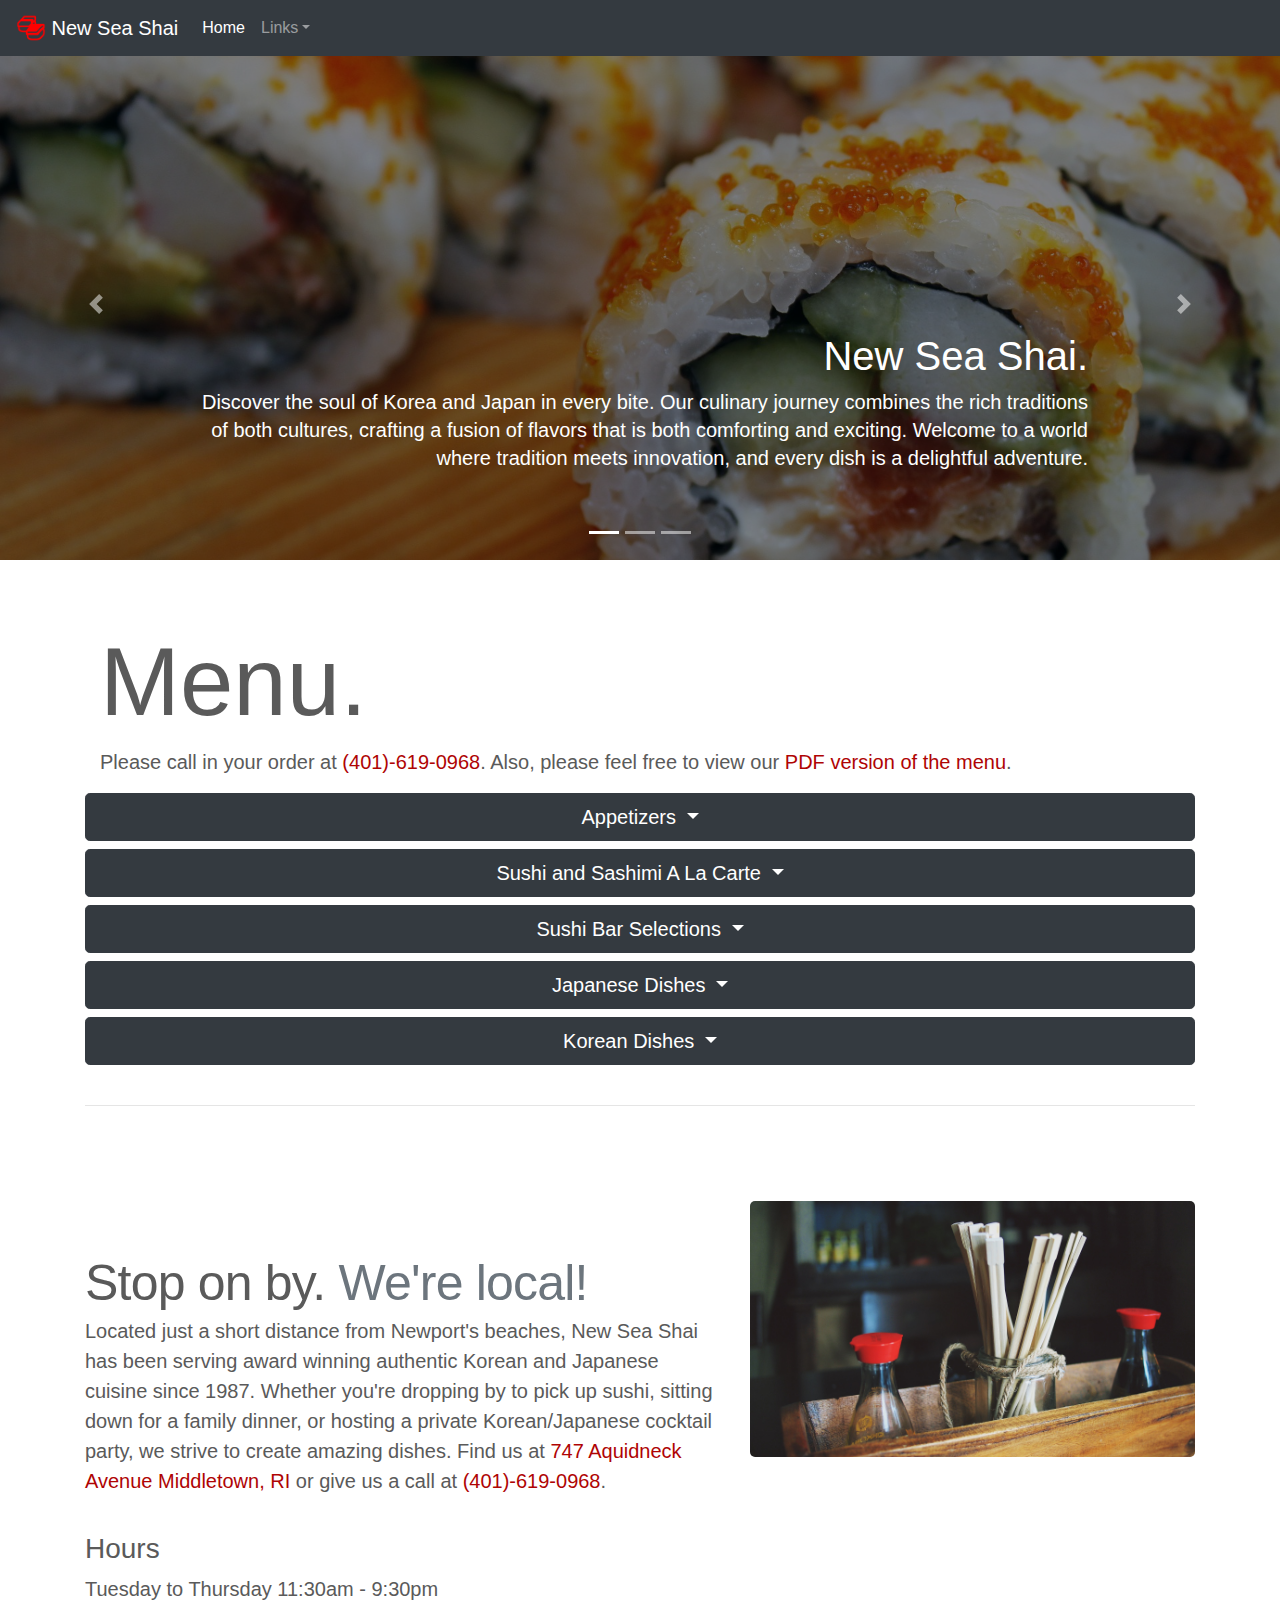
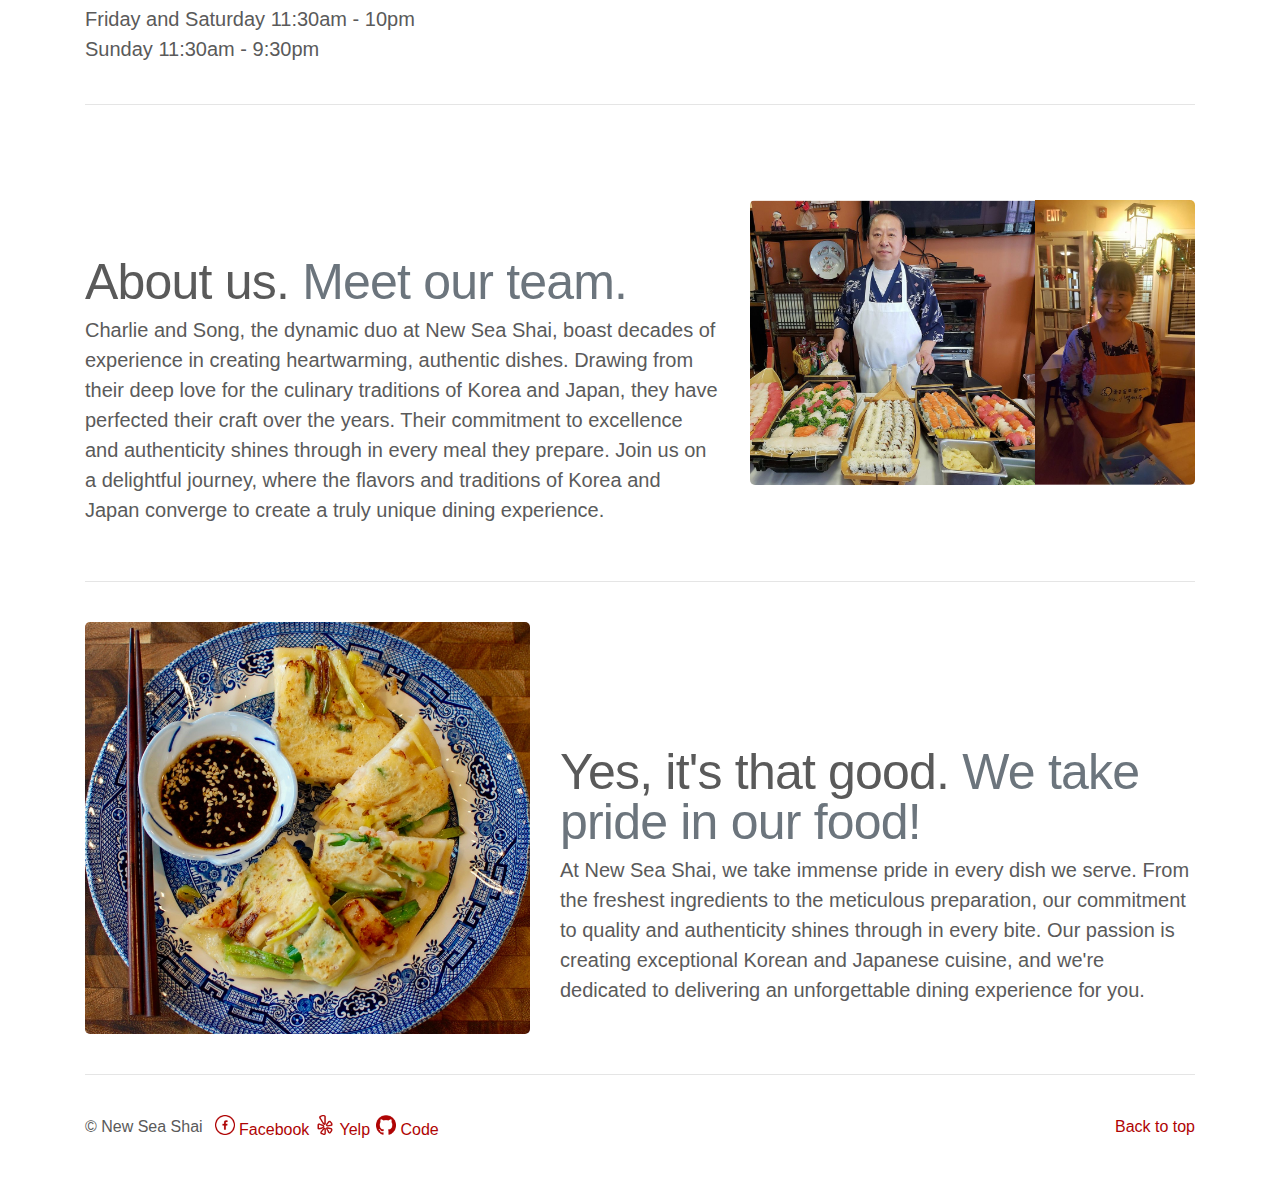
<file: index.html>
<!doctype html>
<html lang="en">

<head>
    <meta charset="utf-8">
    <meta name="viewport" content="width=device-width, initial-scale=1, shrink-to-fit=no">
    <meta name="description" content="">
    <meta name="author" content="">
    <link rel="icon" href="static/images/sushi-icon.png">

    <title>New Sea Shai</title>

    <link rel="canonical" href="https://getbootstrap.com/docs/4.0/examples/carousel/">

    <!-- Bootstrap core CSS -->
    <link rel="stylesheet" href="https://stackpath.bootstrapcdn.com/bootstrap/4.3.1/css/bootstrap.min.css"
        integrity="sha384-ggOyR0iXCbMQv3Xipma34MD+dH/1fQ784/j6cY/iJTQUOhcWr7x9JvoRxT2MZw1T" crossorigin="anonymous">

    <!-- Custom styles for this template -->
    <link href="static/css/styles.css" rel="stylesheet">
</head>

<body>

    <header>
        <nav class="navbar navbar-expand-md navbar-dark fixed-top bg-dark">
            <a class="navbar-brand" href="#">
                <img src="static/images/sushi-icon.png" width="30" height="30" class="d-inline-block align-top" alt="Store icon">
                New Sea Shai</a>
            <button class="navbar-toggler" type="button" data-toggle="collapse" data-target="#navbarCollapse"
                aria-controls="navbarCollapse" aria-expanded="false" aria-label="Toggle navigation">
                <span class="navbar-toggler-icon"></span>
            </button>
            <div class="collapse navbar-collapse" id="navbarCollapse">
                <ul class="navbar-nav mr-auto">
                    <li class="nav-item active">
                        <a class="nav-link" href="#">Home <span class="sr-only">(current)</span></a>
                    </li>
                    <li class="nav-item dropdown">
                        <a class="nav-link dropdown-toggle" href="http://example.com" id="dropdown01" data-toggle="dropdown"
                            aria-haspopup="true" aria-expanded="false">Links</a>
                        <div class="dropdown-menu" aria-labelledby="dropdown01">
                            <a class="dropdown-item my-link" href="https://www.facebook.com/NewSeaShaiRestaurant">
                                <img src="static/images/facebook-icon-red.png" width="20" height="20" class="d-inline-block align-baseline" alt="Facebook icon">
                                Visit our Facebook page</a>
                            <a class="dropdown-item my-link" href="https://www.yelp.com/biz/new-seashai-restaurant-middletown-3">
                                <img src="static/images/yelp-icon-red.png" width="20" height="20" class="d-inline-block align-baseline" alt="Yelp icon">
                                Review us on Yelp</a>
                                <a class="dropdown-item my-link" href="https://github.com/maxdemaio/seaShai">
                                    <img src="static/images/github-icon.png" width="20" height="20" class="d-inline-block align-baseline" alt="Yelp icon">
                                    Code</a>
                        </div>
                    </li>
                </ul>
            </div>
        </nav>
    </header>

    <main role="main">

        <div id="myCarousel" class="carousel slide carousel-fade" data-ride="carousel">
            <ol class="carousel-indicators">
                <li data-target="#myCarousel" data-slide-to="0" class="active"></li>
                <li data-target="#myCarousel" data-slide-to="1"></li>
                <li data-target="#myCarousel" data-slide-to="2"></li>
            </ol>
            <div class="carousel-inner">
                <div class="carousel-item active">
                    <div class="overlay-image" style="background-image: url(static/images/slider-1.jpg); opacity: 0.5;"></div>
                    <div class="container">
                        <div class="carousel-caption text-right">
                            <h1>New Sea Shai.</h1>
                            <p>Discover the soul of Korea and Japan in every bite. Our culinary journey combines the rich traditions of both cultures, crafting a fusion of flavors that is both comforting and exciting. Welcome to a world where tradition meets innovation, and every dish is a delightful adventure.</p>
                        </div>
                    </div>
                </div>
                <div class="carousel-item">
                    <div class="overlay-image" style="background-image: url(static/images/slider-2.jpg); opacity: 0.5;"></div>
                    <div class="container">
                        <div class="carousel-caption text-right">
                            <h1>New Sea Shai.</h1>
                            <p>Indulge in the art of sushi and Authentic Japanese Cuisine. Our sushi chefs meticulously craft each roll, while our Japanese menu offers an array of traditional delicacies. Experience the epitome of Japanese flavors and great tasting dishes.</p>
                        </div>
                    </div>
                </div>
                <div class="carousel-item">
                    <div class="overlay-image" style="background-image: url(static/images/slider-3.jpg); opacity: 0.5;"></div>
                    <div class="container">
                        <div class="carousel-caption text-right">
                            <h1>New Sea Shai.</h1>
                            <p>Embark on a flavorful journey into the heart of Korea. Our Korean cuisine is a celebration of bold, aromatic dishes, made with love and tradition. Savor the essence of Korea with every bite, as we bring you the very best in authentic Korean flavors.</p>
                        </div>
                    </div>
                </div>
            </div>
            <a class="carousel-control-prev" href="#myCarousel" role="button" data-slide="prev">
                <span class="carousel-control-prev-icon" aria-hidden="true"></span>
                <span class="sr-only">Previous</span>
            </a>
            <a class="carousel-control-next" href="#myCarousel" role="button" data-slide="next">
                <span class="carousel-control-next-icon" aria-hidden="true"></span>
                <span class="sr-only">Next</span>
            </a>
        </div>


         <!-- MENU -->
            <div class="container">
                    <div class="col-md-12">
                        <h2 class="display-1">Menu.</h2>
                        <p class="lead">Please call in your order at <strong><span class="my-link">(401)-619-0968</span></strong>. Also, please feel free to view
                            our <strong><a class="my-link" href="static/images/seaShaiMenu.pdf">PDF version of the menu</a></strong>.
                        <p>
                    </div>

                    <div>
                        <button class="btn btn-dark btn-lg btn-block dropdown-toggle mb-2" type="button" data-toggle="collapse"
                            data-target="#apps" aria-expanded="false" aria-controls="collapseExample">
                            Appetizers
                        </button>
                    </div>

                <div class="menu-selection collapse" id="apps">
                    <div class="container">
                        <div class="row mb-2">
                            <div class="col-12">
                                <div class="card">
                                    <div class='card-header'><span><strong>Grilled</strong></span></div>
                                    <ul class="list-group list-group-flush">
                                        <li class='list-group-item list-group-item-action'><span class='itemNum'>A1: </span>Yakitori
                                            (Chicken) <span class='price float-right'>$6.00</span></li>
                                        <li class='list-group-item list-group-item-action'><span class='itemNum'>A3: </span>Negimaki
                                            (Beef with scallion) <span class='price float-right'>$6.00</span></li>
                                        <li class='list-group-item list-group-item-action'><span class='itemNum'>A4: </span>Hamachi
                                            Kama
                                            (Yellowtail) <span class='price float-right'>$12.00</span></li>
                                        <li class='list-group-item list-group-item-action'><span class='itemNum'>A5: </span>Sake
                                            Kama
                                            (Salmon) <span class='price float-right'>$8.00</span></li>
                                    </ul>
                                </div>
                            </div>
                        </div>

                        <div class="row mb-2">
                            <div class="col-12">
                                <div class="card">
                                    <div class='card-header'>
                                        <span><strong>Dumplings</strong></span>
                                        <span class="card-subtitle mb-2 text-muted">(Pan fried or steamed)</span>
                                    </div>
                                    <ul class="list-group list-group-flush">
                                        <li class='list-group-item list-group-item-action'><span class='itemNum'>A6:
                                            </span>Vegetable
                                            Gyoza <span class='price float-right'>$4.50</span></li>
                                        <li class='list-group-item list-group-item-action'><span class='itemNum'>A7: </span>Pork
                                            Gyoza
                                            <span class='price float-right'>$5.00</span></li>
                                        <li class='list-group-item list-group-item-action'><span class='itemNum'>A8: </span>Shrimp
                                            Shumai <span class='price float-right'>$5.00</span></li>
                                        <li class='list-group-item list-group-item-action'><span class='itemNum'>A9: </span>Beef
                                            Mandoo
                                            (Korean) <span class='price float-right'>$5.00</span></li>
                                    </ul>
                                </div>
                            </div>
                        </div>

                        <div class="row mb-2">
                            <div class="col-12">
                                <div class="card">
                                    <div class='card-header'><span><strong>Tempura</strong></span></div>
                                    <ul class="list-group list-group-flush">
                                        <li class='list-group-item list-group-item-action'><span class='itemNum'>A8: </span>Shrimp
                                            Shumai <span class='price float-right'>$5.00</span></li>
                                        <li class='list-group-item list-group-item-action'><span class='itemNum'>A9: </span>Beef
                                            Mandoo
                                            (Korean) <span class='price float-right'>$5.00</span></li>
                                        <li class='list-group-item list-group-item-action'><span class='itemNum'>A10: </span>Shrimp
                                            Tempura <span class='price float-right'>$9.00</span></li>
                                        <li class='list-group-item list-group-item-action'><span class='itemNum'>A11: </span>Chicken
                                            Tempura <span class='price float-right'>$7.00</span></li>
                                        <li class='list-group-item list-group-item-action'><span class='itemNum'>A12:
                                            </span>Vegetable
                                            Tempura <span class='price float-right'>$6.00</span></li>
                                        <li class='list-group-item list-group-item-action'><span class='itemNum'>A13: </span>Seafood
                                            Tempura <span class='price float-right'>$12.00</span></li>
                                    </ul>

                                </div>
                            </div>
                        </div>

                        <div class="row mb-2">
                            <div class="col-12">
                                <div class="card">
                                    <div class='card-header'><strong>Deep Fried</strong></div>
                                    <ul class="list-group list-group-flush">
                                        <li class='list-group-item list-group-item-action'><span class='itemNum'>B1: </span>Fried
                                            Calamari <span class='price float-right'>$8.00</span></li>
                                        <li class='list-group-item list-group-item-action'><span class='itemNum'>B2: </span>Age Tofu
                                            <span class='price float-right'>$5.00</span></li>
                                        <li class='list-group-item list-group-item-action'><span class='itemNum'>B3: </span>Spring
                                            Rolls
                                            <span class='price float-right'>$4.50</span></li>
                                        <li class='list-group-item list-group-item-action'><span class='itemNum'>B4: </span>Soft
                                            Shell
                                            Crab <span class='price float-right'>$10.00</span></li>
                                    </ul>
                                </div>
                            </div>
                        </div>

                        <div class="row mb-2">
                            <div class="col-12">
                                <div class="card">
                                    <div class='card-header'><span><strong>Korean Pancakes</strong></span></div>
                                    <ul class="list-group list-group-flush">
                                        <li class='list-group-item list-group-item-action'><span class='itemNum'>B5: </span>Pa-Jun<span class='price float-right'>$8.00</span></li>
                                        <li class='list-group-item list-group-item-action'><span class='itemNum'>B6: </span>Gochoo
                                            Pa-Jun<span class='price float-right'>$9.00</span></li>
                                        <li class='list-group-item list-group-item-action'><span class='itemNum'>B7: </span>Seafood
                                            Pa-Jun <span class='price float-right'>$13.00</span></li>
                                    </ul>
                                </div>
                            </div>
                        </div>

                        <div class="row mb-2">
                            <div class="col-12">
                                <div class="card">
                                    <div class='card-header'><span><strong>Salads</strong></span></div>
                                    <ul class="list-group list-group-flush">
                                        <li class='list-group-item list-group-item-action'><span class='itemNum'>C1: </span>Japanese
                                            Garden Salad <span class='price float-right'>$4.00</span></li>
                                        <li class='list-group-item list-group-item-action'><span class='itemNum'>C2: </span>Tofu
                                            Salad
                                            <span class='price float-right'>$6.00</span></li>
                                        <li class='list-group-item list-group-item-action'><span class='itemNum'>C3: </span>Orange &
                                            Avocado Salad <span class='price float-right'>$7.00</span></li>
                                        <li class='list-group-item list-group-item-action'><span class='itemNum'>C4: </span>Maguro
                                            (Tuna) Salad <span class='price float-right'>$12.00</span></li>
                                        <li class='list-group-item list-group-item-action'><span class='itemNum'>C5: </span>Avocado
                                            Crunchy Salad <span class='price float-right'>$7.00</span></li>
                                        <li class='list-group-item list-group-item-action'><span class='itemNum'>C6: </span>Seaweed
                                            Salad <span class='price float-right'>$5.00</span></li>
                                    </ul>
                                </div>
                            </div>
                        </div>

                        <div class="row mb-2">
                            <div class="col-12">
                                <div class="card">
                                    <div class='card-header'><span><strong>Soups</strong></span></div>
                                    <ul class="list-group list-group-flush">
                                        <li class='list-group-item list-group-item-action'><span class='itemNum'>C7: </span>Miso
                                            Soup
                                            <span class='price float-right'>$2.00</span></li>
                                        <li class='list-group-item list-group-item-action'><span class='itemNum'>C8: </span>Egg Drop
                                            Soup <span class='price float-right'>$3.00</span></li>
                                        <li class='list-group-item list-group-item-action'><span class='itemNum'>C9:
                                            </span>Dak-gae-Jang
                                            (Chicken) <span class='price float-right'>$8.00</span></li>
                                        <li class='list-group-item list-group-item-action'><span class='itemNum'>C10:
                                            </span>Yook-gae-Jang (Beef) <span class='price float-right'>$9.00</span></li>
                                        <li class='list-group-item list-group-item-action'><span class='itemNum'>C11: </span>Man-Doo
                                            Kook <span class='price float-right'>$8.00</span></li>
                                    </ul>
                                </div>
                            </div>
                        </div>

                        <div class="row mb-2">
                            <div class="col-12">
                                <div class="card">
                                    <div class='card-header'><span><strong>Side Orders</strong></span></div>
                                    <ul class="list-group list-group-flush">
                                        <li class='list-group-item list-group-item-action'><span class='itemNum'>D1: </span>White
                                            Rice
                                            <span class='price float-right'>$2.00</span></li>
                                        <li class='list-group-item list-group-item-action'><span class='itemNum'>D2: </span>Fried
                                            Rice
                                            (Small/Large) <span class='price float-right'>$3.50/6.50</span></li>
                                        <li class='list-group-item list-group-item-action'><span class='itemNum'>D3: </span>Oshinko
                                            <span class='price float-right'>$3.00</span></li>
                                        <li class='list-group-item list-group-item-action'><span class='itemNum'>D4: </span>Kimchee
                                            <span class='price float-right'>$2.50</span></li>
                                        <li class='list-group-item list-group-item-action'><span class='itemNum'>D5: </span>Steamed
                                            Vegetables <span class='price float-right'>$5.00</span></li>
                                        <li class='list-group-item list-group-item-action'><span class='itemNum'>D6: </span>Ohitash
                                            (Spinach) <span class='price float-right'>$5.00</span></li>
                                        <li class='list-group-item list-group-item-action'><span class='itemNum'>D7: </span>Edamame
                                            <span class='price float-right'>$4.00</span></li>
                                    </ul>
                                </div>
                            </div>
                        </div>
                    </div>

                </div>

                <div>
                    <button class="btn btn-dark btn-lg btn-block dropdown-toggle mb-2" type="button" data-toggle="collapse"
                        data-target="#sushi-carte" aria-expanded="false" aria-controls="collapseExample">
                        Sushi and Sashimi A La Carte
                    </button>
                </div>

                <div class="menu-selection collapse" id="sushi-carte">
                    <div class="container">
                        <p class="lead">
                            <strong>Sushi</strong> is sliced raw fish on seasoned rice, 2 pieces per order.
                            <strong>Sashimi</strong> is sliced raw fish, 3 pieces per order.
                            <strong>Rolls</strong>: example description.
                        </p>


                        <div class="row mb-2">
                            <div class="col-12">
                                <div class="card">
                                    <div class='card-header'><span><strong>Fresh</strong></span></div>
                                    <ul class="list-group list-group-flush">
                                        <li class='list-group-item list-group-item-action'><span class='itemNum'>Dr1: </span>Maguro
                                            <span class='text-muted'>(Tuna)</span> <span class='price float-right'>$6.00</span></li>
                                        <li class='list-group-item list-group-item-action'><span class='itemNum'>Dr2: </span>Hamachi
                                            <span class='text-muted'>(Yellow Tail)</span> <span
                                                class='price float-right'>$6.00</span>
                                        </li>
                                        <li class='list-group-item list-group-item-action'><span class='itemNum'>Dr3: </span>Sake
                                            <span class='text-muted'>(Salmon)</span> <span class='price float-right'>$5.00</span>
                                        </li>
                                        <li class='list-group-item list-group-item-action'><span class='itemNum'>Dr4: </span>Hirame
                                            <span class='text-muted'>(Fluke)</span> <span class='price float-right'>$5.00</span>
                                        </li>
                                        <li class='list-group-item list-group-item-action'><span class='itemNum'>Dr5: </span>Toro
                                            <span class='text-muted'>(Tuna Belly)</span> <span class='price float-right'>M/P</span>
                                        </li>
                                        <li class='list-group-item list-group-item-action'><span class='itemNum'>Dr6: </span>Amaebi
                                            <span class='text-muted'>(Sweet Shrimp)</span> <span
                                                class='price float-right'>$6.00</span>
                                        </li>
                                        <li class='list-group-item list-group-item-action'><span class='itemNum'>Dr7: </span>Tai
                                            <span class='text-muted'>(Red
                                                Snapper)</span> <span class='price float-right'>$4.50</span></li>
                                        <li class='list-group-item list-group-item-action'><span class='itemNum'>Dr8: </span>Hocky
                                            Gai
                                            <span class='text-muted'>(Surf Clam)</span> <span class='price float-right'>$5.50</span>
                                        </li>
                                        <li class='list-group-item list-group-item-action'><span class='itemNum'>Dr9: </span>Saba
                                            <span class='text-muted'>(Mackerel)</span> <span class='price float-right'>$4.50</span>
                                        </li>
                                        <li class='list-group-item list-group-item-action'><span class='itemNum'>Dr10: </span>Suzuki
                                            <span class='text-muted'>(Sea Bass)</span> <span class='price float-right'>$4.50</span>
                                        </li>
                                        <li class='list-group-item list-group-item-action'><span class='itemNum'>Dr11: </span>Ika
                                            <span class='text-muted'>(Squid)</span> <span class='price float-right'>$4.50</span>
                                        </li>
                                        <li class='list-group-item list-group-item-action'><span class='itemNum'>Dr12: </span>Hotate
                                            <span class='text-muted'>(Scallop)</span> <span class='price float-right'>$6.50</span>
                                        </li>
                                        <li class='list-group-item list-group-item-action'><span class='itemNum'>Dr13: </span>Shiro
                                            Maguro <span class='text-muted'>(White Tuna)</span> <span
                                                class='price float-right'>$5.50</span></li>
                                    </ul>
                                </div>
                            </div>
                        </div>

                        <div class="row mb-2">
                            <div class="col-12">
                                <div class="card">
                                    <div class='card-header'><span><strong>Smoked/Cooked</strong></span></div>
                                    <ul class="list-group list-group-flush">
                                        <li class='list-group-item list-group-item-action'><span class='itemNum'>Dr14: </span>Sake
                                            <span class='text-muted'>(Smoked Salmon)</span> <span
                                                class='price float-right'>$6.00</span>
                                        </li>
                                        <li class='list-group-item list-group-item-action'><span class='itemNum'>Dr15: </span>Tako
                                            <span class='text-muted'>(Octopus)</span> <span class='price float-right'>$6.00</span>
                                        </li>
                                        <li class='list-group-item list-group-item-action'><span class='itemNum'>Dr16: </span>Kani
                                            Kama
                                            <span class='text-muted'>(Crab Stick)</span> <span
                                                class='price float-right'>$4.00</span>
                                        </li>
                                        <li class='list-group-item list-group-item-action'><span class='itemNum'>Dr17: </span>Ebi
                                            <span class='text-muted'>(Shrimp)</span> <span class='price float-right'>$5.00</span>
                                        </li>
                                        <li class='list-group-item list-group-item-action'><span class='itemNum'>Dr18: </span>Unagi
                                            <span class='text-muted'>(Eel)</span> <span class='price float-right'>$5.00</span></li>
                                        <li class='list-group-item list-group-item-action'><span class='itemNum'>Dr19: </span>Tamago
                                            <span class='text-muted'>(Egg)</span> <span class='price float-right'>$4.00</span></li>
                                    </ul>
                                </div>
                            </div>
                        </div>

                        <div class="row mb-2">
                            <div class="col-12">
                                <div class="card">
                                    <div class='card-header'><span><strong>Roe</strong></span></div>
                                    <ul class="list-group list-group-flush">
                                        <li class='list-group-item list-group-item-action'><span class='itemNum'>Dr20: </span>Ikura
                                            <span class='text-muted'>(Salmon Roe)</span> <span
                                                class='price float-right'>$7.00</span>
                                        </li>
                                        <li class='list-group-item list-group-item-action'><span class='itemNum'>Dr21: </span>Tobiko
                                            <span class='text-muted'>(Flying Fish Roe)</span> <span
                                                class='price float-right'>$5.50</span></li>
                                        <li class='list-group-item list-group-item-action'><span class='itemNum'>Dr22: </span>Uni
                                            <span class='text-muted'>(Sea Urchin)</span> <span
                                                class='price float-right'>$8.00</span></li>
                                        <li class='list-group-item list-group-item-action'><span class='itemNum'>Dr23: </span>Uzura
                                            <span class='text-muted'>(Quail Egg)</span> <span class='price float-right'>$2.00</span>
                                        </li>
                                    </ul>
                                </div>
                            </div>
                        </div>

                        <div class="row mb-2">
                            <div class="col-12">
                                <div class="card">
                                    <div class='card-header'><span><strong>Vegetable Maki</strong></span></div>
                                    <ul class="list-group list-group-flush">
                                        <li class='list-group-item list-group-item-action'><span class='itemNum'>Dr24: </span>Kappa
                                            <span class='text-muted'>(Cucumber)</span> <span class='price float-right'>$4.00</span>
                                        </li>
                                        <li class='list-group-item list-group-item-action'><span class='itemNum'>Dr25:
                                            </span>Oshinko
                                            <span class='text-muted'>(Pickled Radish)</span> <span
                                                class='price float-right'>$4.00</span></li>
                                        <li class='list-group-item list-group-item-action'><span class='itemNum'>Dr26:
                                            </span>Yamagobo
                                            <span class='text-muted'>(Pickled Gobo Root)</span> <span
                                                class='price float-right'>$4.00</span></li>
                                        <li class='list-group-item list-group-item-action'><span class='itemNum'>Dr27:
                                            </span>Avocado
                                            <span class='text-muted'>(Avocado)</span> <span class='price float-right'>$4.00</span>
                                        </li>
                                    </ul>
                                </div>
                            </div>
                        </div>

                        <div class="row mb-2">
                            <div class="col-12">
                                <div class="card">
                                    <div class='card-header'>
                                        <span><strong>Inside Maki</strong></span>
                                        <span class="card-subtitle mb-2 text-muted">(Seaweed on the outside)</span>
                                    </div>
                                    <ul class="list-group list-group-flush">
                                        <li class='list-group-item list-group-item-action'><span class='itemNum'>Dr32: </span>Tekka
                                            <span class='text-muted'>(Tuna Roll)</span> <span class='price float-right'>$5.00</span>
                                        </li>
                                        <li class='list-group-item list-group-item-action'><span class='itemNum'>Dr33: </span>Sake
                                            <span class='text-muted'>(Salmon)</span> <span class='price float-right'>$5.00</span>
                                        </li>
                                        <li class='list-group-item list-group-item-action'><span class='itemNum'>Dr34: </span>Tobiko
                                            <span class='text-muted'>(Maki Flying Fish Roe)</span> <span
                                                class='price float-right'>$6.00</span></li>
                                        <li class='list-group-item list-group-item-action'><span class='itemNum'>Dr35:
                                            </span>Futomaki
                                            <span class='text-muted'>(Vegetable/Egg)</span> <span
                                                class='price float-right'>$6.00</span>
                                        </li>
                                    </ul>
                                </div>
                            </div>
                        </div>

                        <div class="row mb-2">
                            <div class="col-12">
                                <div class="card">
                                    <div class='card-header'>
                                        <span><strong>Inside Out Maki</strong></span>
                                        <span class="card-subtitle mb-2 text-muted">(Rice on the outside)</span>
                                    </div>
                                    <ul class="list-group list-group-flush">
                                        <li class='list-group-item list-group-item-action'><span class='itemNum'>Dr36:
                                            </span>California
                                            <span class='text-muted'>(Crab, Avocado, Fish Roe, Cucumber)</span> <span
                                                class='price float-right'>$5.00</span></li>
                                        <li class='list-group-item list-group-item-action'><span class='itemNum'>Dr37: </span>Boston
                                            <span class='text-muted'>(Salmon Crab, Cucumber)</span> <span
                                                class='price float-right'>$5.50</span></li>
                                        <li class='list-group-item list-group-item-action'><span class='itemNum'>Dr38:
                                            </span>Manhattan
                                            <span class='text-muted'>(Smoked Salmon, Avocado)</span> <span
                                                class='price float-right'>$6.50</span></li>
                                        <li class='list-group-item list-group-item-action'><span class='itemNum'>Dr39:
                                            </span>Mexican
                                            <span class='text-muted'>(Shrimp Tempura, Cucumber & Hot Sauce)</span> <span
                                                class='price float-right'>$6.00</span></li>
                                        <li class='list-group-item list-group-item-action'><span class='itemNum'>Dr40:
                                        </span>Negihamachi <span class='text-muted'>(Yellowtail, Scallion)</span> <span
                                                class='price float-right'>$8.00</span></li>
                                        <li class='list-group-item list-group-item-action'><span class='itemNum'>Dr41: </span>Unagi
                                            w/avo <span class='text-muted'>(Eel, Avocado)</span> <span
                                                class='price float-right'>$6.00</span></li>
                                        <li class='list-group-item list-group-item-action'><span class='itemNum'>Dr42: </span>Unagi
                                            w/cuc <span class='text-muted'>(Eel, Cucumber)</span> <span
                                                class='price float-right'>$6.00</span></li>
                                        <li class='list-group-item list-group-item-action'><span class='itemNum'>Dr43: </span>Spicy
                                            Tekka <span class='text-muted'>(Tuna, Cucumber)</span> <span
                                                class='price float-right'>$7.00</span></li>
                                        <li class='list-group-item list-group-item-action'><span class='itemNum'>Dr44: </span>Spicy
                                            Hotate <span class='text-muted'>(Scallop, Hot Sauce)</span> <span
                                                class='price float-right'>$8.00</span></li>
                                        <li class='list-group-item list-group-item-action'><span class='itemNum'>Dr45: </span>New
                                            Sea
                                            Shai <span class='text-muted'>(5 Assorted Fish, Crab, Avocado)</span> <span
                                                class='price float-right'>$11.00</span></li>
                                        <li class='list-group-item list-group-item-action'><span class='itemNum'>Dr46: </span>Sake
                                            Kawa <span class='text-muted'>(Salmon Skin, Cucumber)</span> <span
                                                class='price float-right'>$6.00</span></li>
                                        <li class='list-group-item list-group-item-action'><span class='itemNum'>Dr47: </span>Shrimp
                                            &
                                            Cucumber<span class='text-muted'></span> <span class='price float-right'>$6.00</span>
                                        </li>
                                        <li class='list-group-item list-group-item-action'><span class='itemNum'>Dr48: </span>Soft
                                            Shell
                                            Crab Roll<span class='text-muted'></span> <span class='price float-right'>$8.00</span>
                                        </li>
                                        <li class='list-group-item list-group-item-action'><span class='itemNum'>Dr49:
                                        </span>Philadelphia <span class='text-muted'>(Smoked Salmon, Cream cheese)</span> <span
                                                class='price float-right'>$6.50</span></li>
                                        <li class='list-group-item list-group-item-action'><span class='itemNum'>Dr50:
                                            </span>Indiana
                                            <span class='text-muted'>(Flying Fish Roe, Crabstick, Avocado & Mayo)</span> <span
                                                class='price float-right'>$6.00</span></li>
                                    </ul>
                                </div>
                            </div>
                        </div>

                        <div class="row mb-2">
                            <div class="col-12">
                                <div class="card">
                                    <div class='card-header'><span><strong>Special Rolls</strong></span></div>
                                    <ul class="list-group list-group-flush">
                                        <li class='list-group-item list-group-item-action'><span class='itemNum'>Dr51:
                                            </span>Hamachi
                                            Jalapeno<span class='price float-right'>$8.00</span></li>
                                        <li class='list-group-item list-group-item-action'><span class='itemNum'>Dr52: </span>Spicy
                                            Crunch<span class='price float-right'>$12.00</span></li>
                                        <li class='list-group-item list-group-item-action'><span class='itemNum'>Dr53: </span>Dragon
                                            Roll</span> <span class='text-muted'>(Shrimp Tempura, Eel, Avocado)</span> <span class='price float-right'>$14.00</span></li>
                                        <li class='list-group-item list-group-item-action'><span class='itemNum'>Dr54:
                                            </span>Dynamite
                                            Roll <span class='text-muted'>(Grilled Tako, Crab, Tobiko, Scallion)</span> <span class='price float-right'>$8.00</span></li>
                                        <li class='list-group-item list-group-item-action'><span class='itemNum'>Dr55:
                                            </span>Crunchy
                                            Munchy <span class='text-muted'>(Crab, Cucumber, Tempura Flakes & Mayo)</span> <span class='price float-right'>$8.00</span></li>
                                        <li class='list-group-item list-group-item-action'><span class='itemNum'>Dr56: </span>Philly
                                            Dream Roll <span class='text-muted'>(Shrimp Tempura, Cream Cheese, Tobiko & Eel Sauce)</span> <span class='price float-right'>$9.00</span></li>
                                        <li class='list-group-item list-group-item-action'><span class='itemNum'>Dr57: </span>360
                                            Philadelphia <span class='text-muted'>(Deep Fried: Cream Cheese, Asparagus, Tuna)</span> <span class='price float-right'>$11.00</span></li>
                                        <li class='list-group-item list-group-item-action'><span class='itemNum'>Dr58:
                                        </span>Rainbow <span class='text-muted'>(Assorted Fish, Crab, Avocado, Cucumber)</span> <span class='price float-right'>$16.00</span></li>
                                        <li class='list-group-item list-group-item-action'><span class='itemNum'>Dr59: </span>Spider
                                            Roll <span class='text-muted'>(Jumbo Soft Shell Crab, Cucumber, Flying Fish Roe)</span> <span class='price float-right'>$15.00</span></li>
                                        <li class='list-group-item list-group-item-action'><span class='itemNum'>Dr60:
                                        </span>Caterpillar Roll <span class='text-muted'>(Avocado, Eel, Cucumber)</span> <span class='price float-right'>$10.00</span></li>
                                        <li class='list-group-item list-group-item-action'><span class='itemNum'>Dr61: </span>Crazy
                                            Dragon <span class='text-muted'>(Shrimp Tempura, Cucumber, Avocado, Spicy Tuna & Spicy Mayo)</span> <span class='price float-right'>$15.00</span></li>
                                    </ul>
                                </div>
                            </div>
                        </div>

                    </div>
                </div>

                <div>
                    <button class="btn btn-dark btn-lg btn-block dropdown-toggle mb-2" type="button" data-toggle="collapse"
                        data-target="#sushi-bar" aria-expanded="false" aria-controls="collapseExample">
                        Sushi Bar Selections
                    </button>
                </div>

                <div class="menu-selection collapse" id="sushi-bar">
                    <div class="container">

                        <div class="row mb-2">
                            <div class="col-12">
                                <div class="card">
                                    <div class='card-header'><span><strong>Appetizers</strong></span></div>
                                    <ul class="list-group list-group-flush">
                                        <li class='list-group-item list-group-item-action'><span class='itemNum'>E1Sushi:
                                            </span>Sushi
                                            Appetizer Assorted slices
                                            of raw fish on seasoned rice (4pcs)<span class='text-muted'></span> <span
                                                class='price float-right'>$9.00</span>
                                        </li>
                                        <li class='list-group-item list-group-item-action'><span class='itemNum'>E2Sashimi:
                                            </span>Sashimi Appetizer Assorted
                                            slices of raw fish (9 pcs)<span class='text-muted'></span> <span
                                                class='price float-right'>$13.00</span></li>
                                        <li class='list-group-item list-group-item-action'><span class='itemNum'>E3Seaweed:
                                            </span>Seaweed Salad Seaweed and
                                            cucumbers in a vinegar sauce<span class='text-muted'></span> <span
                                                class='price float-right'>$5.00</span></li>
                                        <li class='list-group-item list-group-item-action'><span class='itemNum'>E4Sunomono:
                                            </span>Sunomono Assorted slices of
                                            raw fish and seaweed in a vinegar sauce<span class='text-muted'></span> <span
                                                class='price float-right'>$10.00</span></li>
                                        <li class='list-group-item list-group-item-action'><span class='itemNum'>E5Kani-Su:
                                            </span>Kani<span class='text-muted'>(Su Crabstick rolled inside cucumbers)</span> <span
                                                class='price float-right'>$7.00</span>
                                        </li>
                                        <li class='list-group-item list-group-item-action'><span class='itemNum'>E6Tako-Su:
                                            </span>Tako<span class='text-muted'>(Su Octopus in a vinegar sauce)</span> <span
                                                class='price float-right'>$9.00</span></li>
                                        <li class='list-group-item list-group-item-action'><span class='itemNum'>E7Ebi-Su:
                                            </span>Ebi<span class='text-muted'>(Su Shrimp in a vinegar sauce)</span> <span
                                                class='price float-right'>$9.00</span></li>
                                        <li class='list-group-item list-group-item-action'><span class='itemNum'>E8Tuna-Su:
                                            </span>Tuna<span class='text-muted'>(Su Tuna rolled inside cucumber)</span> <span
                                                class='price float-right'>$10.00</span></li>
                                        <li class='list-group-item list-group-item-action'><span class='itemNum'>E9Tuna: </span>Tuna
                                            Tataki Grilled Tuna w/
                                            Ponzu Sauce<span class='text-muted'></span> <span
                                                class='price float-right'>$13.00</span>
                                        </li>
                                        <li class='list-group-item list-group-item-action'><span class='itemNum'>E10Tuna:
                                            </span>Tuna
                                            Tartar Fresh tuna green
                                            onion and radish w/ Ponzu Sauce<span class='text-muted'></span> <span
                                                class='price float-right'>$13.00</span></li>
                                        <li class='list-group-item list-group-item-action'><span class='itemNum'>E11Salmon:
                                            </span>Salmon Tartar Fresh salmon,
                                            avocado, and onion w/ avocado sauce<span class='text-muted'></span> <span
                                                class='price float-right'>$9.00</span>
                                        </li>
                                    </ul>
                                </div>
                            </div>
                        </div>

                        <div class="row mb-2">
                            <div class="col-12">
                                <div class="card">
                                    <div class='card-header'><span><strong>Entrees</strong></span></div>
                                    <ul class="list-group list-group-flush">
                                        <li class='list-group-item list-group-item-action'><span class='itemNum'>E1Sushi: </span>Sushi Appetizer Assorted slices
                                            of raw fish on seasoned rice (4pcs)<span class='text-muted'></span> <span class='price float-right'>$9.00</span>
                                        </li>
                                        <li class='list-group-item list-group-item-action'><span class='itemNum'>E2Sashimi: </span>Sashimi Appetizer Assorted
                                            slices of raw fish (9 pcs)<span class='text-muted'></span> <span class='price float-right'>$13.00</span></li>
                                        <li class='list-group-item list-group-item-action'><span class='itemNum'>E3Seaweed: </span>Seaweed Salad Seaweed and
                                            cucumbers in a vinegar sauce<span class='text-muted'></span> <span class='price float-right'>$5.00</span></li>
                                        <li class='list-group-item list-group-item-action'><span class='itemNum'>E4Sunomono: </span>Sunomono Assorted slices of
                                            raw fish and seaweed in a vinegar sauce<span class='text-muted'></span> <span
                                                class='price float-right'>$10.00</span></li>
                                        <li class='list-group-item list-group-item-action'><span class='itemNum'>E5Kani-Su: </span>Kani<span
                                                class='text-muted'>(Su Crabstick rolled inside cucumbers)</span> <span class='price float-right'>$7.00</span>
                                        </li>
                                        <li class='list-group-item list-group-item-action'><span class='itemNum'>E6Tako-Su: </span>Tako<span
                                                class='text-muted'>(Su Octopus in a vinegar sauce)</span> <span class='price float-right'>$9.00</span></li>
                                        <li class='list-group-item list-group-item-action'><span class='itemNum'>E7Ebi-Su: </span>Ebi<span
                                                class='text-muted'>(Su Shrimp in a vinegar sauce)</span> <span class='price float-right'>$9.00</span></li>
                                        <li class='list-group-item list-group-item-action'><span class='itemNum'>E8Tuna-Su: </span>Tuna<span
                                                class='text-muted'>(Su Tuna rolled inside cucumber)</span> <span class='price float-right'>$10.00</span></li>
                                        <li class='list-group-item list-group-item-action'><span class='itemNum'>E9Tuna: </span>Tuna Tataki Grilled Tuna w/
                                            Ponzu Sauce<span class='text-muted'></span> <span class='price float-right'>$13.00</span></li>
                                        <li class='list-group-item list-group-item-action'><span class='itemNum'>E10Tuna: </span>Tuna Tartar Fresh tuna green
                                            onion and radish w/ Ponzu Sauce<span class='text-muted'></span> <span class='price float-right'>$13.00</span></li>
                                        <li class='list-group-item list-group-item-action'><span class='itemNum'>E11Salmon: </span>Salmon Tartar Fresh salmon,
                                            avocado, and onion w/ avocado sauce<span class='text-muted'></span> <span class='price float-right'>$9.00</span>
                                        </li>
                                        <li class='list-group-item list-group-item-action'><span class='itemNum'>E12Sushi: </span>Sushi Assorted slices of raw
                                            fish on seasoned<span class='text-muted'></span> <span class='price float-right'>$rice</span></li>
                                        <li class='list-group-item list-group-item-action'><span class='itemNum'>Regular21.00: </span><span
                                                class='text-muted'></span> <span class='price float-right'>$21.00</span></li>
                                        <li class='list-group-item list-group-item-action'><span class='itemNum'>Deluxe25.00: </span><span
                                                class='text-muted'></span> <span class='price float-right'>$25.00</span></li>
                                        <li class='list-group-item list-group-item-action'><span class='itemNum'>E13Sashimi: </span>Sashimi Assorted slices of
                                            raw<span class='text-muted'></span> <span class='price float-right'>$fish</span></li>
                                        <li class='list-group-item list-group-item-action'><span class='itemNum'>Regular23.00: </span><span
                                                class='text-muted'></span> <span class='price float-right'>$23.00</span></li>
                                        <li class='list-group-item list-group-item-action'><span class='itemNum'>Deluxe29.00: </span><span
                                                class='text-muted'></span> <span class='price float-right'>$29.00</span></li>
                                        <li class='list-group-item list-group-item-action'><span class='itemNum'>E14Moriawase: </span>Moriawase Combination of
                                            sushi and sashimi w/ California Roll<span class='text-muted'></span> <span class='price float-right'>$24.00</span>
                                        </li>
                                        <li class='list-group-item list-group-item-action'><span class='itemNum'>E15Chirashi: </span>Chirashi Sushi Seasoned
                                            rice topped w/ assorted raw fish<span class='text-muted'></span> <span class='price float-right'>$20.00</span></li>
                                        <li class='list-group-item list-group-item-action'><span class='itemNum'>E16Tekka-Don: </span>Tekka<span
                                                class='text-muted'>(Don Seasoned rice topped w/ tuna)</span> <span class='price float-right'>$20.00</span></li>
                                        <li class='list-group-item list-group-item-action'><span class='itemNum'>E17Una-Don: </span>Una<span
                                                class='text-muted'>(Don Seasoned rice topped w/ eel)</span> <span class='price float-right'>$20.00</span></li>
                                        <li class='list-group-item list-group-item-action'><span class='itemNum'>E18Makimono: </span>Makimono<span
                                                class='text-muted'></span> <span class='price float-right'>$Combination</span></li>
                                        <li class='list-group-item list-group-item-action'><span class='itemNum'>California,Tekka,Kappa: </span>Kappa <span
                                                class='text-muted'>(Regular)</span> <span class='price float-right'>$14.00</span></li>
                                        <li class='list-group-item list-group-item-action'><span class='itemNum'>newSea: </span>Sea Shai, California, Tekka,
                                            Kappa
                                            <span class='text-muted'>(Deluxe)</span> <span class='price float-right'>$23.00</span></li>
                                        <li class='list-group-item list-group-item-action'><span class='itemNum'>E19Hae-Dup: </span>Hae<span
                                                class='text-muted'>(Dup Bob Assorted slices of raw fish and vegetables with a dynamite sauce)</span> <span
                                                class='price float-right'>$18.00</span></li>
                                        <li class='list-group-item list-group-item-action'><span class='itemNum'>NewSea: </span>Sea Shai Boat Assortment of
                                            Sashimi, Sushi, &new Sea Shai<span class='text-muted'></span> <span class='price float-right'>$Roll</span></li>
                                        <li class='list-group-item list-group-item-action'><span class='itemNum'>F15pcs: </span>5pcs Sushi, 6pcs Sashimi, &new
                                            Sea
                                            Shai Roll Small<span class='text-muted'></span> <span class='price float-right'>$29.00</span></li>
                                        <li class='list-group-item list-group-item-action'><span class='itemNum'>F28pcs: </span>8pcs Sushi, 9pcs Sashimi, new
                                            Sea Shai Roll & Calif. Roll Medium<span class='text-muted'></span> <span class='price float-right'>$39.00</span>
                                        </li>
                                        <li class='list-group-item list-group-item-action'><span class='itemNum'>F310pcs: </span>10pcs Sushi, 12pcs Sashimi, 3
                                            rolls & new Sea Shai Roll Large<span class='text-muted'></span> <span class='price float-right'>$65.00</span></li>
                                        <li class='list-group-item list-group-item-action'><span class='itemNum'>F412pcs: </span>12pcs Sushi, 18pcs Sashimi, 4
                                            rolls & new Sea Shai Roll King<span class='text-muted'></span> <span class='price float-right'>$85.00</span></li>
                                        <li class='list-group-item list-group-item-action'><span class='itemNum'>NewSea: </span>Sea Shai Combination Assortment
                                            of
                                            Sushi and<span class='text-muted'></span> <span class='price float-right'>$Maki</span></li>
                                        <li class='list-group-item list-group-item-action'><span class='itemNum'>F55pcs: </span>5pcs Sushi, new Sea Shai Roll, &
                                            California Roll Small<span class='text-muted'></span> <span class='price float-right'>$29.00</span></li>
                                        <li class='list-group-item list-group-item-action'><span class='itemNum'>F68pcs: </span>8pcs Sushi, newSea Shai Roll,
                                            Calif., Tekka, &Kappa Rolls Medium<span class='text-muted'></span> <span class='price float-right'>$39.00</span>
                                        </li>
                                        <li class='list-group-item list-group-item-action'><span class='itemNum'>F710pcs: </span>10pcs Sushi,new Sea Shai Roll,
                                            Calif., Tekka, Kappa, Futomaki, & Sake w/Cucumber Rolls Large<span class='text-muted'></span> <span
                                                class='price float-right'>$65.00</span></li>
                                        <li class='list-group-item list-group-item-action'><span class='itemNum'>F812pcs: </span>12pcs Sushi, new Sea Shai Rolls
                                            &
                                            8 rolls Queen<span class='text-muted'></span> <span class='price float-right'>$85.00</span></li>
                                    </ul>
                                </div>
                            </div>
                        </div>

                    </div>
                </div>

                <div>
                    <button class="btn btn-dark btn-lg btn-block dropdown-toggle mb-2" type="button" data-toggle="collapse"
                        data-target="#japanese-dishes" aria-expanded="false" aria-controls="collapseExample">
                        Japanese Dishes
                    </button>
                </div>

                <div class="menu-selection collapse" id="japanese-dishes">
                    <div class="container">
                        Example
                    </div>
                </div>

                <div>
                    <button class="btn btn-dark btn-lg btn-block dropdown-toggle mb-2" type="button" data-toggle="collapse"
                        data-target="#korean-dishes" aria-expanded="false" aria-controls="collapseExample">
                        Korean Dishes
                    </button>
                </div>

                <div class="menu-selection collapse" id="korean-dishes">
                    <div class="container">
                        Example
                    </div>
                </div>
            </div>
        <!-- END OF MENU -->

        <!-- Marketing messaging and featurettes
      ================================================== -->
        <!-- Wrap the rest of the page in another container to center all the content. -->

        <!-- START THE FEATURETTES -->
        <div class="container marketing">

            <hr class="my-divider">

            <div class="row featurette align-items-center">
                <div class="col-md-7">
                    <h2 class="featurette-heading">Stop on by. <span class="text-muted">We're local!</span></h2>
                    <p class="lead">Located just a short distance from Newport's beaches, New Sea Shai has been serving award
                    winning authentic Korean and
                    Japanese cuisine since 1987. Whether you're dropping by to pick up sushi, sitting down for a family dinner, or hosting a private Korean/Japanese cocktail party, we strive to
                    create amazing dishes. Find us at <strong><a class="my-link" href="https://goo.gl/maps/PTYUukTUZ7qRPvXB9">747 Aquidneck Avenue Middletown, RI</a></strong> or give
                    us a call at <strong><span class="my-link">(401)-619-0968</span></strong>.</p>
                </div>
                <div class="col-md-5">
                    <img class="featurette-image img-fluid mx-auto my-feat" src="static/images/store.jpg"
                        alt="Generic placeholder image">
                </div>
            </div>

            <div style="margin-top: 20px;">
            <h3>Hours</h3>
                <p class="lead">
                    Tuesday to Thursday 11:30am - 9:30pm<br>
                    Friday and Saturday 11:30am - 10pm<br>
                    Sunday 11:30am - 9:30pm
                </p>
            </div>

            <hr class="my-divider">

            <div class="row featurette align-items-center">
                <div class="col-md-7">
                    <h2 class="featurette-heading">About us. <span class="text-muted">Meet our team.</span></h2>
                    <p class="lead">Charlie and Song, the dynamic duo at New Sea Shai, boast decades of experience in creating heartwarming, authentic dishes. Drawing from their deep love for the culinary traditions of Korea and Japan, they have perfected their craft over the years. Their commitment to excellence and authenticity shines through in every meal they prepare. Join us on a delightful journey, where the flavors and traditions of Korea and Japan converge to create a truly unique dining experience.</p>
                </div>
                <div class="col-md-5">
                    <img class="featurette-image img-fluid mx-auto my-feat" src="static/images/songCharlie.png"
                        alt="Generic placeholder image">
                </div>
            </div>

            <hr class="my-divider">

            <div class="row featurette align-items-center">
                <div class="col-md-7 order-md-2">
                    <h2 class="featurette-heading">Yes, it's that good. <span class="text-muted">We take pride in our food!</span></h2>
                    <p class="lead">At New Sea Shai, we take immense pride in every dish we serve. From the freshest ingredients to the meticulous preparation, our commitment to quality and authenticity shines through in every bite. Our passion is creating exceptional Korean and Japanese cuisine, and we're dedicated to delivering an unforgettable dining experience for you.</p>
                </div>
                <div class="col-md-5 order-md-1">
                    <img class="featurette-image img-fluid mx-auto my-feat" src="static/images/pajeon.jpg"
                        alt="Generic placeholder image">
                </div>
            </div>

            <hr class="my-divider">

        </div><!-- /.container -->
        <!-- END OF THE FEATURETTES -->

        <!-- FOOTER -->
        <footer class="container" style="display: flex; justify-content: space-between; flex-wrap: wrap;">
            <div style="display: flex; gap: 6px;">
                <div>&copy; New Sea Shai<a class="my-link" href="https://www.facebook.com/NewSeaShaiRestaurant"></div>
                <div><img src="static/images/facebook-icon-red.png" width="20" height="20" class="d-inline-block align-baseline" alt="fb logo"> Facebook</a></div>
                <div>
                    <a class="my-link" href="https://www.yelp.com/biz/new-seashai-restaurant-middletown-3"><img src="static/images/yelp-icon-red.png" width="20" height="20" class="d-inline-block align-baseline" alt="yelp logo"> Yelp</a>
                </div>
                <div>
                    <a class="my-link" href="https://github.com/maxwelldemaio/seaShai"><img src="static/images/github-icon.png" width="20" height="20" class="d-inline-block align-baseline" alt="github logo"> Code</a>
                </div>
            </div>
            <div>
                <a class="my-link float-right" href="#">Back to top</a>
            </div>
        </footer>
    </main>

    <!-- Bootstrap core JavaScript
    ================================================== -->
    <!-- Placed at the end of the document so the pages load faster -->
    <script src="https://code.jquery.com/jquery-3.3.1.slim.min.js"
        integrity="sha384-q8i/X+965DzO0rT7abK41JStQIAqVgRVzpbzo5smXKp4YfRvH+8abtTE1Pi6jizo"
        crossorigin="anonymous"></script>
    <script src="https://cdnjs.cloudflare.com/ajax/libs/popper.js/1.14.7/umd/popper.min.js"
        integrity="sha384-UO2eT0CpHqdSJQ6hJty5KVphtPhzWj9WO1clHTMGa3JDZwrnQq4sF86dIHNDz0W1"
        crossorigin="anonymous"></script>
    <script src="https://stackpath.bootstrapcdn.com/bootstrap/4.3.1/js/bootstrap.min.js"
        integrity="sha384-JjSmVgyd0p3pXB1rRibZUAYoIIy6OrQ6VrjIEaFf/nJGzIxFDsf4x0xIM+B07jRM"
        crossorigin="anonymous"></script>
</body>

</html>
</file>
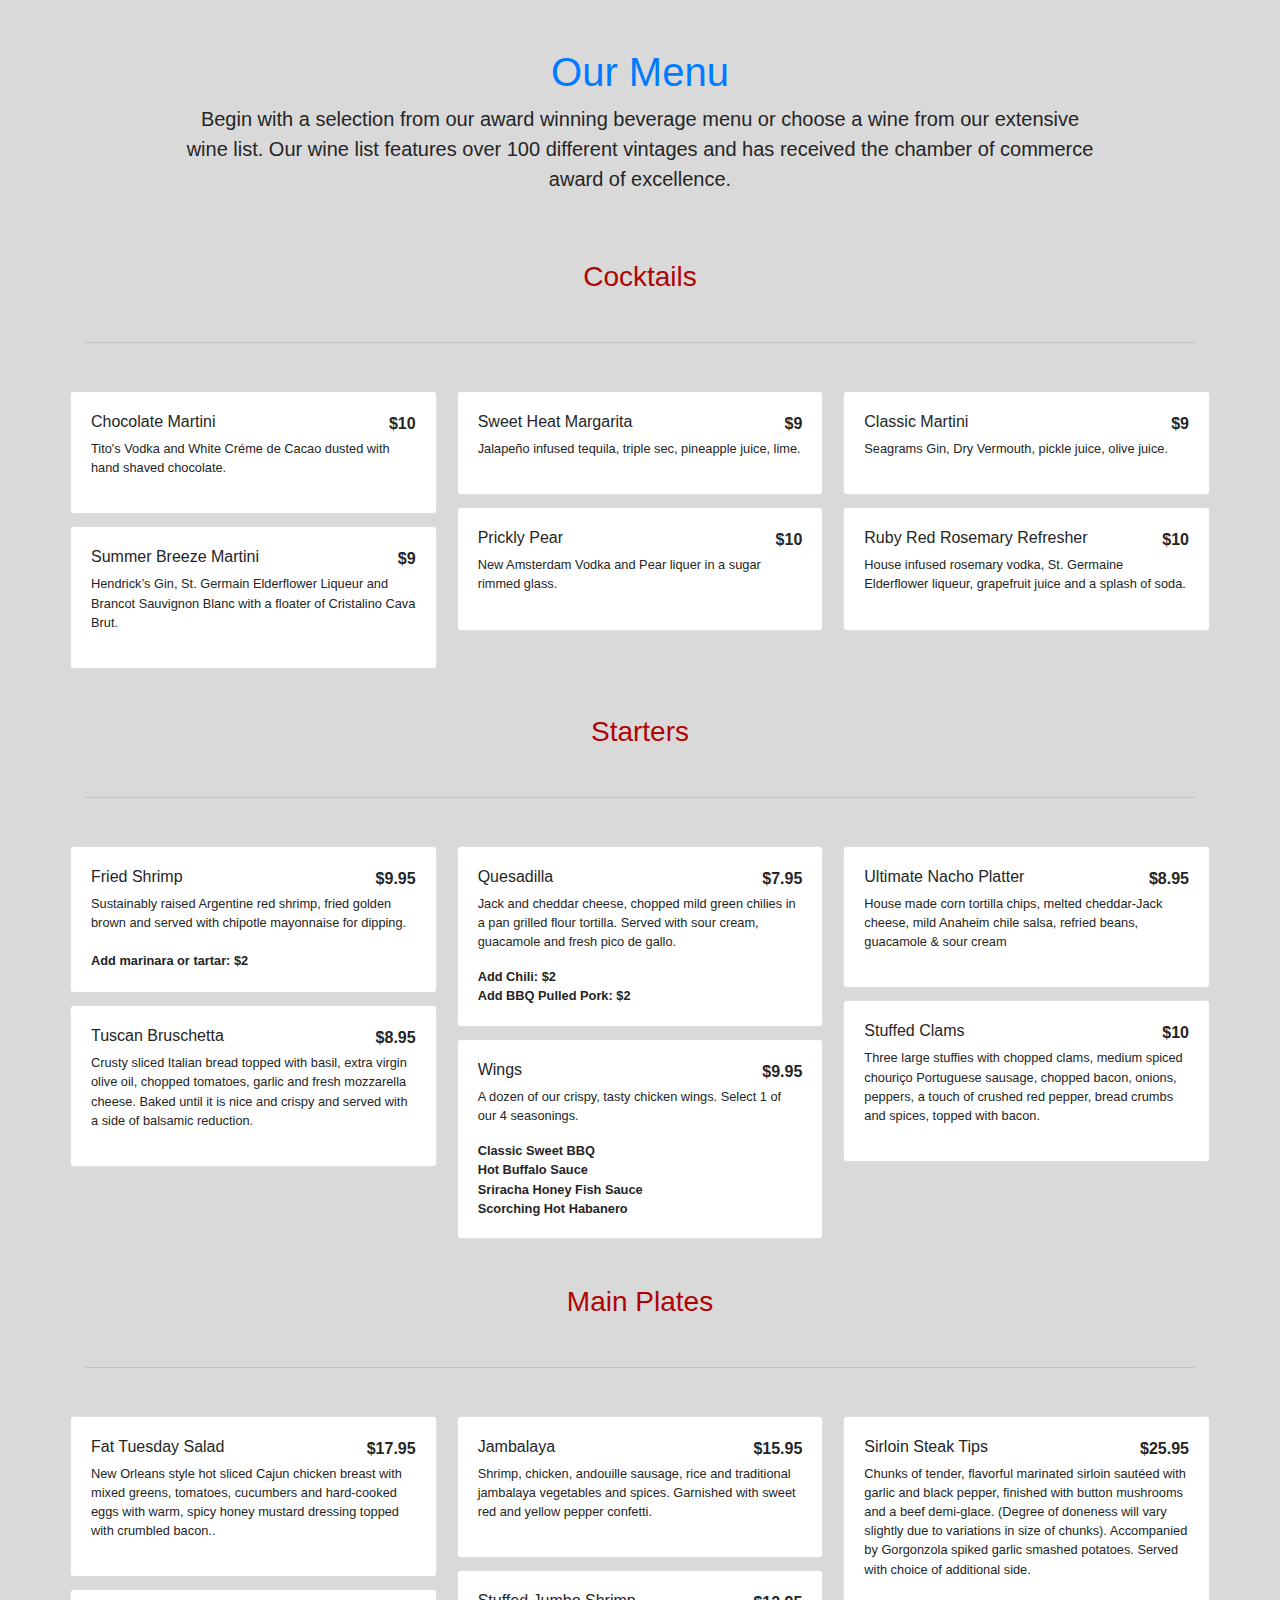
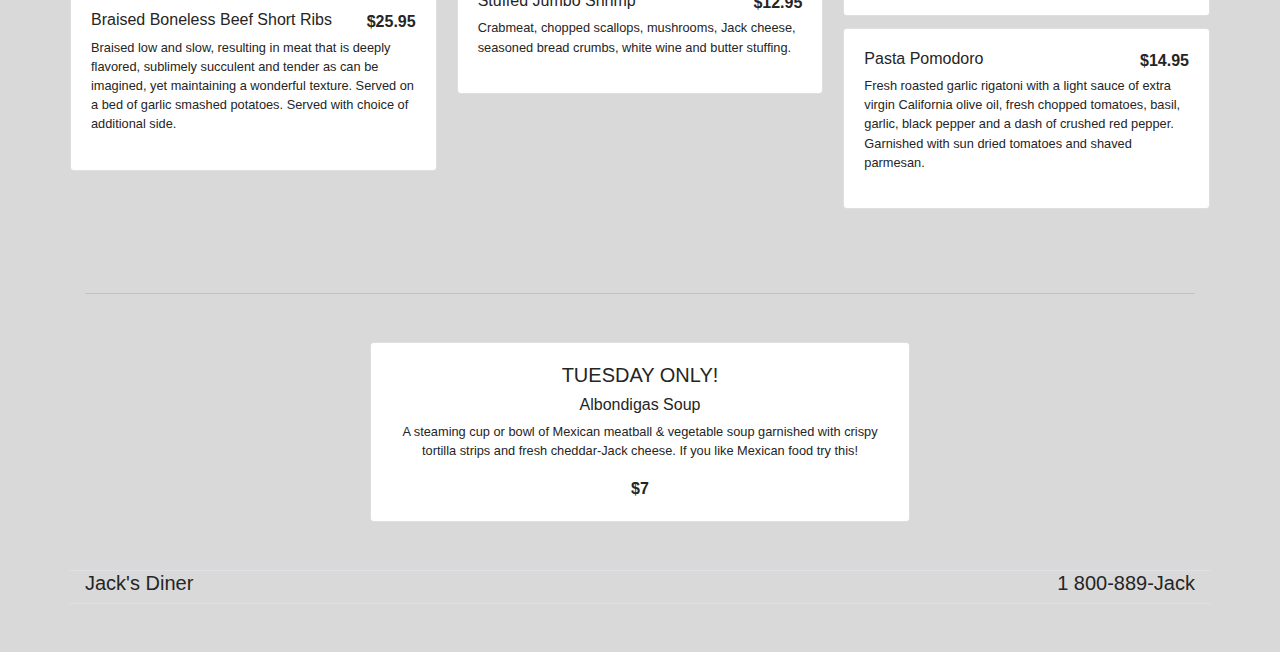
<file: example.html>
<!DOCTYPE html>
<html lang="en">
<head>
    <meta charset="UTF-8">
    <meta name="viewport" content="width=device-width, initial-scale=1.0">
    <!-- Include Bootstrap CSS -->
    <link rel="stylesheet" href="https://stackpath.bootstrapcdn.com/bootstrap/4.4.1/css/bootstrap.min.css"
        integrity="sha384-Vkoo8x4CGsO3+Hhxv8T/Q5PaXtkKtu6ug5TOeNV6gBiFeWPGFN9MuhOf23Q9Ifjh" crossorigin="anonymous">
    <!-- Include personal stylesheet -->
    <link rel="stylesheet" href="styles.css">
    <title>Example Menu</title>
</head>
<body>
   
<div class="container py-5">
    <div class="row">
        <div class="col-lg-10 mx-auto col-12 text-center mb-3">
            <h1 class="mt-0 text-primary">Our Menu</h1>
            <p class="lead">Begin with a selection from our award winning beverage menu or choose a wine from our
                extensive wine list. Our wine list features over 100 different vintages and has received the chamber of
                commerce award of excellence.</p>
        </div>
        <div class="col-12 mt-4">
            <h3 class="text-center">Cocktails</h3>
            <hr class="accent my-5">
        </div>
        <div class="card-columns">
            <div class="card card-body">
                <span class="float-right font-weight-bold">$10</span>
                <h6 class="text-truncate">Chocolate Martini</h6>
                <p class="small">Tito's Vodka and White Créme de Cacao dusted with hand shaved chocolate.</p>
            </div>
            <div class="card card-body">
                <span class="float-right font-weight-bold">$9</span>
                <h6 class="text-truncate">Summer Breeze Martini</h6>
                <p class="small">Hendrick’s Gin, St. Germain Elderflower Liqueur and Brancot Sauvignon Blanc with a
                    floater of Cristalino Cava Brut.</p>
            </div>
            <div class="card card-body">
                <span class="float-right font-weight-bold">$9</span>
                <h6 class="text-truncate">Sweet Heat Margarita</h6>
                <p class="small">Jalapeño infused tequila, triple sec, pineapple juice, lime.</p>
            </div>
            <div class="card card-body">
                <span class="float-right font-weight-bold">$10</span>
                <h6 class="text-truncate">Prickly Pear</h6>
                <p class="small">New Amsterdam Vodka and Pear liquer in a sugar rimmed glass.</p>
            </div>
            <div class="card card-body">
                <span class="float-right font-weight-bold">$9</span>
                <h6>Classic Martini</h6>
                <p class="small">Seagrams Gin, Dry Vermouth, pickle juice, olive juice.</p>
            </div>
            <div class="card card-body">
                <span class="float-right font-weight-bold">$10</span>
                <h6 class="text-truncate">Ruby Red Rosemary Refresher</h6>
                <p class="small">House infused rosemary vodka, St. Germaine Elderflower liqueur, grapefruit juice and a
                    splash of soda.</p>
            </div>
        </div>
        <div class="col-12 mt-4">
            <h3 class="text-center">Starters</h3>
            <hr class="accent my-5">
        </div>
        <div class="card-columns">
            <div class="card card-body">
                <span class="float-right font-weight-bold">$9.95</span>
                <h6 class="text-truncate">Fried Shrimp</h6>
                <p class="small">Sustainably raised Argentine red shrimp, fried golden brown and served with chipotle
                    mayonnaise for dipping.</p>
                <span class="font-weight-bold small">Add marinara or tartar: $2</span>
            </div>
            <div class="card card-body">
                <span class="float-right font-weight-bold">$8.95</span>
                <h6 class="text-truncate">Tuscan Bruschetta</h6>
                <p class="small">Crusty sliced Italian bread topped with basil, extra virgin olive oil, chopped
                    tomatoes, garlic and fresh mozzarella cheese. Baked until it is nice and crispy and served with a
                    side of balsamic reduction.</p>
            </div>
            <div class="card card-body">
                <span class="float-right font-weight-bold">$7.95</span>
                <h6 class="text-truncate">Quesadilla</h6>
                <p class="small">Jack and cheddar cheese, chopped mild green chilies in a pan grilled flour tortilla.
                    Served with sour cream, guacamole and fresh pico de gallo.</p>
                <div class="font-weight-bold small">Add Chili: $2</div>
                <div class="font-weight-bold small">Add BBQ Pulled Pork: $2</div>
            </div>
            <div class="card card-body">
                <span class="float-right font-weight-bold">$9.95</span>
                <h6 class="text-truncate">Wings</h6>
                <p class="small">A dozen of our crispy, tasty chicken wings. Select 1 of our 4 seasonings.</p>
                <div class="font-weight-bold small">Classic Sweet BBQ</div>
                <div class="font-weight-bold small">Hot Buffalo Sauce</div>
                <div class="font-weight-bold small">Sriracha Honey Fish Sauce</div>
                <div class="font-weight-bold small">Scorching Hot Habanero</div>
            </div>
            <div class="card card-body">
                <span class="float-right font-weight-bold">$8.95</span>
                <h6 class="text-truncate">Ultimate Nacho Platter</h6>
                <p class="small"> House made corn tortilla chips, melted cheddar-Jack cheese, mild Anaheim chile salsa,
                    refried beans, guacamole &amp; sour cream</p>
            </div>
            <div class="card card-body">
                <span class="float-right font-weight-bold">$10</span>
                <h6 class="text-truncate">Stuffed Clams</h6>
                <p class="small">Three large stuffies with chopped clams, medium spiced chouriço Portuguese sausage,
                    chopped bacon, onions, peppers, a touch of crushed red pepper, bread crumbs and spices, topped with
                    bacon.</p>
            </div>
        </div>
        <div class="col-12 mt-4">
            <h3 class="text-center">Main Plates</h3>
            <hr class="accent my-5">
        </div>
        <div class="card-columns">
            <div class="card card-body">
                <span class="float-right font-weight-bold">$17.95</span>
                <h6 class="text-underline">Fat Tuesday Salad</h6>
                <p class="small">New Orleans style hot sliced Cajun chicken breast with mixed greens, tomatoes,
                    cucumbers and hard-cooked eggs with warm, spicy honey mustard dressing topped with crumbled bacon..
                </p>
                <span class="font-weight-bold small"></span>
            </div>
            <div class="card card-body">
                <span class="float-right font-weight-bold">$25.95</span>
                <h6>Braised Boneless Beef Short Ribs</h6>
                <p class="small"> Braised low and slow, resulting in meat that is deeply flavored, sublimely succulent
                    and tender as can be imagined, yet maintaining a wonderful texture. Served on a bed of garlic
                    smashed potatoes. Served with choice of additional side. </p>
            </div>
            <div class="card card-body">
                <span class="float-right font-weight-bold">$15.95</span>
                <h6>Jambalaya</h6>
                <p class="small"> Shrimp, chicken, andouille sausage, rice and traditional jambalaya vegetables and
                    spices. Garnished with sweet red and yellow pepper confetti.</p>
            </div>
            <div class="card card-body">
                <span class="float-right font-weight-bold">$12.95</span>
                <h6>Stuffed Jumbo Shrimp</h6>
                <p class="small"> Crabmeat, chopped scallops, mushrooms, Jack cheese, seasoned bread crumbs, white wine
                    and butter stuffing. </p>
            </div>
            <div class="card card-body">
                <span class="float-right font-weight-bold">$25.95</span>
                <h6>Sirloin Steak Tips</h6>
                <p class="small"> Chunks of tender, flavorful marinated sirloin sautéed with garlic and black pepper,
                    finished with button mushrooms and a beef demi-glace. (Degree of doneness will vary slightly due to
                    variations in size of chunks). Accompanied by Gorgonzola spiked garlic smashed potatoes. Served with
                    choice of additional side.</p>
            </div>
            <div class="card card-body">
                <span class="float-right font-weight-bold">$14.95</span>
                <h6>Pasta Pomodoro</h6>
                <p class="small"> Fresh roasted garlic rigatoni with a light sauce of extra virgin California olive oil,
                    fresh chopped tomatoes, basil, garlic, black pepper and a dash of crushed red pepper. Garnished with
                    sun dried tomatoes and shaved parmesan. </p>
            </div>
        </div>
        <div class="col-12 mt-4">
            <hr class="accent my-5">
        </div>
        <div class="col-6 mx-auto">
            <div class="card card-body text-center">
                <h5 class="text-uppercase">Tuesday Only!</h5>
                <h6>Albondigas Soup</h6>
                <p class="small"> A steaming cup or bowl of Mexican meatball &amp; vegetable soup garnished with crispy
                    tortilla strips and fresh cheddar-Jack cheese. If you like Mexican food try this!</p>
                <span class="float-right font-weight-bold">$7</span>
            </div>
        </div>
        <div class="col-12 mt-5 border border-right-0 border-left-0">
            <div class="row">
                <div class="col h5">Jack's Diner</div>
                <div class="col h5 text-right">1 800-889-Jack</div>
            </div>
        </div>
    </div>
</div>

</body>
</html>
</file>
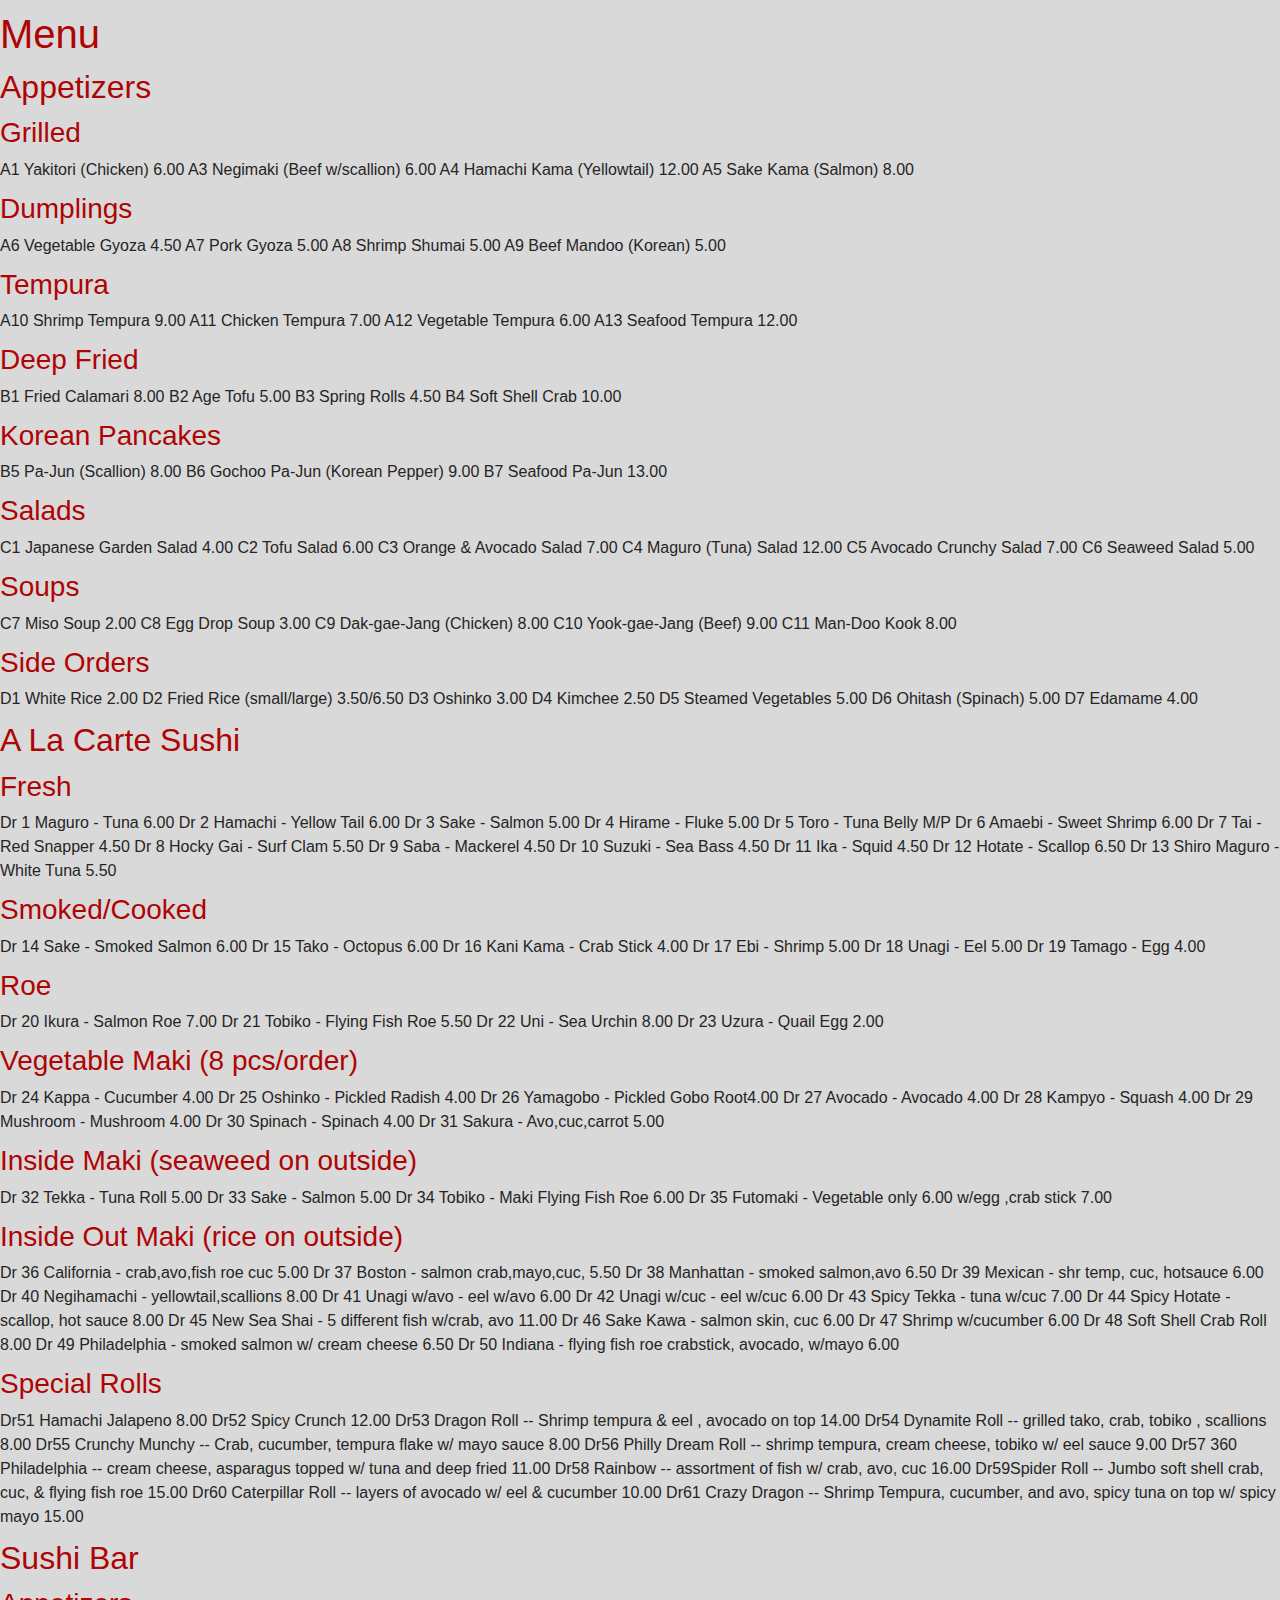
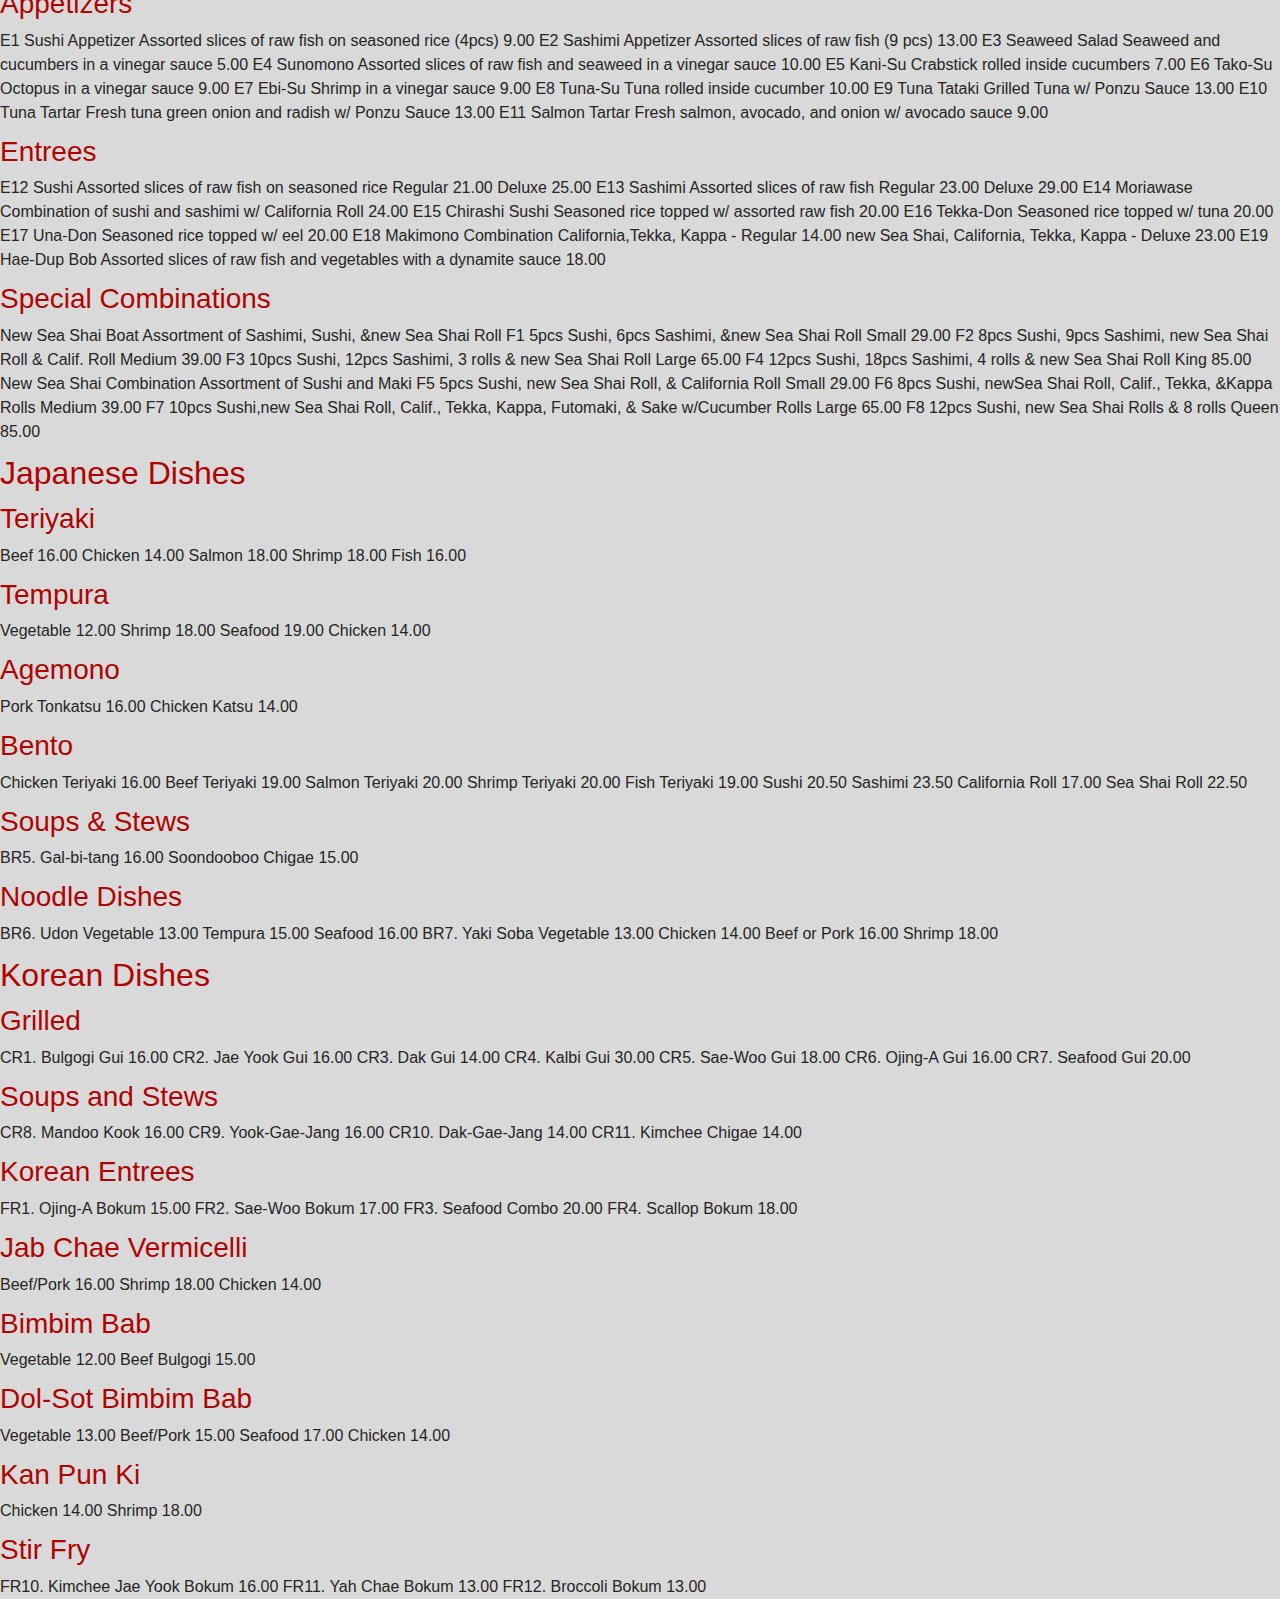
<file: menu.html>
<!DOCTYPE html>
<html lang="en">
<head>
    <meta charset="UTF-8">
    <meta name="viewport" content="width=device-width, initial-scale=1.0">
    <link rel="stylesheet" href="https://stackpath.bootstrapcdn.com/bootstrap/4.4.1/css/bootstrap.min.css"
        integrity="sha384-Vkoo8x4CGsO3+Hhxv8T/Q5PaXtkKtu6ug5TOeNV6gBiFeWPGFN9MuhOf23Q9Ifjh" crossorigin="anonymous">
    <!-- Include personal stylesheet -->
    <link rel="stylesheet" href="styles.css">
    <title>Menu</title>
</head>
<body>
    <!-- Menu section row template -->
    <!--
        <div class="container">
                    <div class="row">
                        <div class="col-3">
                            One of four columns
                        </div>
                        <div class="col-3">
                            One of four columns
                        </div>
                        <div class="col-3">
                            One of four columns
                        </div>
                        <div class="col-3">
                            One of four columns
                        </div>
                    </div>
                </div>
    -->
    <h1>Menu</h1>
    <!-- Remember to put descriptions for dishes, h2, and h3 -->
    <!-- Get rid of A thru F labels in front of dishes -->
    <!-- Clean up prices and descriptions -->
    <div id = "apps" class = "menu-section">
        <h2>Appetizers</h2>
        <h3>Grilled</h3>
            A1 Yakitori (Chicken) 6.00
            A3 Negimaki (Beef w/scallion) 6.00
            A4 Hamachi Kama (Yellowtail) 12.00
            A5 Sake Kama (Salmon) 8.00
        <h3>Dumplings</h3>
            A6 Vegetable Gyoza 4.50
            A7 Pork Gyoza 5.00
            A8 Shrimp Shumai 5.00
            A9 Beef Mandoo (Korean) 5.00
        <h3>Tempura</h3>
            A10 Shrimp Tempura 9.00
            A11 Chicken Tempura 7.00
            A12 Vegetable Tempura 6.00
            A13 Seafood Tempura 12.00
        <h3>Deep Fried</h3>
            B1 Fried Calamari 8.00
            B2 Age Tofu 5.00
            B3 Spring Rolls 4.50
            B4 Soft Shell Crab 10.00
        <h3>Korean Pancakes</h3>
            B5 Pa-Jun (Scallion) 8.00
            B6 Gochoo Pa-Jun (Korean Pepper) 9.00
            B7 Seafood Pa-Jun 13.00
        <h3>Salads</h3>
            C1 Japanese Garden Salad 4.00
            C2 Tofu Salad 6.00
            C3 Orange & Avocado Salad 7.00
            C4 Maguro (Tuna) Salad 12.00
            C5 Avocado Crunchy Salad 7.00
            C6 Seaweed Salad 5.00
        <h3>Soups</h3>
            C7 Miso Soup 2.00
            C8 Egg Drop Soup 3.00
            C9 Dak-gae-Jang (Chicken) 8.00
            C10 Yook-gae-Jang (Beef) 9.00
            C11 Man-Doo Kook 8.00
        <h3>Side Orders</h3>
            D1 White Rice 2.00
            D2 Fried Rice (small/large) 3.50/6.50
            D3 Oshinko 3.00
            D4 Kimchee 2.50
            D5 Steamed Vegetables 5.00
            D6 Ohitash (Spinach) 5.00
            D7 Edamame 4.00
    </div>

    <div id = "carte" class = "menu-section">
        <h2>A La Carte Sushi</h2>
        <h3>Fresh</h3>
            Dr 1 Maguro - Tuna 6.00
            Dr 2 Hamachi - Yellow Tail 6.00
            Dr 3 Sake - Salmon 5.00
            Dr 4 Hirame - Fluke 5.00
            Dr 5 Toro - Tuna Belly M/P
            Dr 6 Amaebi - Sweet Shrimp 6.00
            Dr 7 Tai - Red Snapper 4.50
            Dr 8 Hocky Gai - Surf Clam 5.50
            Dr 9 Saba - Mackerel 4.50
            Dr 10 Suzuki - Sea Bass 4.50
            Dr 11 Ika - Squid 4.50
            Dr 12 Hotate - Scallop 6.50
            Dr 13 Shiro Maguro - White Tuna 5.50
        <h3>Smoked/Cooked</h3>
            Dr 14 Sake - Smoked Salmon 6.00
            Dr 15 Tako - Octopus 6.00
            Dr 16 Kani Kama - Crab Stick 4.00
            Dr 17 Ebi - Shrimp 5.00
            Dr 18 Unagi - Eel 5.00
            Dr 19 Tamago - Egg 4.00
        <h3>Roe</h3>
            Dr 20 Ikura - Salmon Roe 7.00
            Dr 21 Tobiko - Flying Fish Roe 5.50
            Dr 22 Uni - Sea Urchin 8.00
            Dr 23 Uzura - Quail Egg 2.00
        <h3>Vegetable Maki (8 pcs/order)</h3>
            Dr 24 Kappa - Cucumber 4.00
            Dr 25 Oshinko - Pickled Radish 4.00
            Dr 26 Yamagobo - Pickled Gobo Root4.00
            Dr 27 Avocado - Avocado 4.00
            Dr 28 Kampyo - Squash 4.00
            Dr 29 Mushroom - Mushroom 4.00
            Dr 30 Spinach - Spinach 4.00
            Dr 31 Sakura - Avo,cuc,carrot 5.00
        <h3>Inside Maki (seaweed on outside)</h3>
            Dr 32 Tekka - Tuna Roll 5.00
            Dr 33 Sake - Salmon 5.00
            Dr 34 Tobiko - Maki Flying Fish Roe 6.00
            Dr 35 Futomaki - Vegetable only 6.00 w/egg ,crab stick 7.00
        <h3>Inside Out Maki (rice on outside)</h3>
            Dr 36 California - crab,avo,fish roe cuc 5.00
            Dr 37 Boston - salmon crab,mayo,cuc, 5.50
            Dr 38 Manhattan - smoked salmon,avo 6.50
            Dr 39 Mexican - shr temp, cuc, hotsauce 6.00
            Dr 40 Negihamachi - yellowtail,scallions 8.00
            Dr 41 Unagi w/avo - eel w/avo 6.00
            Dr 42 Unagi w/cuc - eel w/cuc 6.00
            Dr 43 Spicy Tekka - tuna w/cuc 7.00
            Dr 44 Spicy Hotate - scallop, hot sauce 8.00
            Dr 45 New Sea Shai - 5 different fish w/crab, avo 11.00
            Dr 46 Sake Kawa - salmon skin, cuc 6.00
            Dr 47 Shrimp w/cucumber 6.00
            Dr 48 Soft Shell Crab Roll 8.00
            Dr 49 Philadelphia - smoked salmon w/ cream cheese 6.50
            Dr 50 Indiana - flying fish roe crabstick, avocado, w/mayo 6.00
        <h3>Special Rolls</h3>
            Dr51 Hamachi Jalapeno 8.00 
            Dr52 Spicy Crunch 12.00
            Dr53 Dragon Roll -- Shrimp tempura & eel , avocado on top 14.00
            Dr54 Dynamite Roll -- grilled tako, crab, tobiko , scallions 8.00
            Dr55 Crunchy Munchy -- Crab, cucumber, tempura flake w/ mayo sauce 8.00
            Dr56 Philly Dream Roll -- shrimp tempura, cream cheese, tobiko w/ eel sauce 9.00
            Dr57 360 Philadelphia -- cream cheese, asparagus topped w/ tuna and deep fried 11.00
            Dr58 Rainbow -- assortment of fish w/ crab, avo, cuc 16.00
            Dr59Spider Roll -- Jumbo soft shell crab, cuc, & flying fish roe 15.00
            Dr60 Caterpillar Roll -- layers of avocado w/ eel & cucumber 10.00
            Dr61 Crazy Dragon -- Shrimp Tempura, cucumber, and avo, spicy tuna on top w/ spicy mayo 15.00
    </div>

    <div id = "bar" class = "menu-section">
        <h2>Sushi Bar</h2>
        <h3>Appetizers</h3>
            E1 Sushi Appetizer Assorted slices of raw fish on seasoned rice (4pcs) 9.00
            E2 Sashimi Appetizer Assorted slices of raw fish (9 pcs) 13.00
            E3 Seaweed Salad Seaweed and cucumbers in a vinegar sauce 5.00
            E4 Sunomono Assorted slices of raw fish and seaweed in a vinegar sauce 10.00
            E5 Kani-Su Crabstick rolled inside cucumbers 7.00
            E6 Tako-Su Octopus in a vinegar sauce 9.00
            E7 Ebi-Su Shrimp in a vinegar sauce 9.00
            E8 Tuna-Su Tuna rolled inside cucumber 10.00
            E9 Tuna Tataki Grilled Tuna w/ Ponzu Sauce 13.00
            E10 Tuna Tartar Fresh tuna green onion and radish w/ Ponzu Sauce 13.00
            E11 Salmon Tartar Fresh salmon, avocado, and onion w/ avocado sauce 9.00
        <h3>Entrees</h3>
            E12 Sushi Assorted slices of raw fish on seasoned rice 
            Regular 21.00
            Deluxe 25.00
            E13 Sashimi Assorted slices of raw fish 
            Regular 23.00
            Deluxe 29.00
            E14 Moriawase Combination of sushi and sashimi w/ California Roll 24.00
            E15 Chirashi Sushi Seasoned rice topped w/ assorted raw fish 20.00
            E16 Tekka-Don Seasoned rice topped w/ tuna 20.00
            E17 Una-Don Seasoned rice topped w/ eel 20.00
            E18 Makimono Combination 
            California,Tekka, Kappa - Regular 14.00
            new Sea Shai, California, Tekka, Kappa - Deluxe 23.00
            E19 Hae-Dup Bob Assorted slices of raw fish and vegetables with a dynamite sauce 18.00
        <h3>Special Combinations</h3>
            New Sea Shai Boat Assortment of Sashimi, Sushi, &new Sea Shai Roll
            F1 5pcs Sushi, 6pcs Sashimi, &new Sea Shai Roll Small 29.00
            F2 8pcs Sushi, 9pcs Sashimi, new Sea Shai Roll & Calif. Roll Medium 39.00
            F3 10pcs Sushi, 12pcs Sashimi, 3 rolls & new Sea Shai Roll Large 65.00
            F4 12pcs Sushi, 18pcs Sashimi, 4 rolls & new Sea Shai Roll King 85.00
            New Sea Shai Combination Assortment of Sushi and Maki
            F5 5pcs Sushi, new Sea Shai Roll, & California Roll Small 29.00
            F6 8pcs Sushi, newSea Shai Roll, Calif., Tekka, &Kappa Rolls Medium 39.00
            F7 10pcs Sushi,new Sea Shai Roll, Calif., Tekka, Kappa, Futomaki, & Sake w/Cucumber Rolls Large 65.00
            F8 12pcs Sushi, new Sea Shai Rolls & 8 rolls Queen 85.00 
    </div>

    <div id = "Japanese Dishes" class = "menu-section">
        <h2>Japanese Dishes</h2>
        <h3>Teriyaki</h3>
            Beef 16.00 
            Chicken 14.00
            Salmon 18.00 
            Shrimp 18.00
            Fish 16.00
        <h3>Tempura</h3>
            Vegetable 12.00 
            Shrimp 18.00
            Seafood 19.00 
            Chicken 14.00
        <h3>Agemono</h3>
            Pork Tonkatsu 16.00
            Chicken Katsu 14.00
        <h3>Bento</h3> 
            Chicken Teriyaki 16.00
            Beef Teriyaki 19.00
            Salmon Teriyaki 20.00
            Shrimp Teriyaki 20.00
            Fish Teriyaki 19.00
            Sushi 20.50
            Sashimi 23.50
            California Roll 17.00
            Sea Shai Roll 22.50
        <h3>Soups & Stews</h3>
            BR5. Gal-bi-tang 16.00
            Soondooboo Chigae 15.00
        <h3>Noodle Dishes</h3>
            BR6. Udon  
            Vegetable 13.00
            Tempura 15.00
            Seafood 16.00
            BR7. Yaki Soba 
            Vegetable 13.00
            Chicken 14.00
            Beef or Pork 16.00
            Shrimp 18.00
    </div>

    <div id = "Korean Dishes" class = "menu-section">
        <h2>Korean Dishes</h2>
        <h3>Grilled</h3>
            CR1. Bulgogi Gui 16.00
            CR2. Jae Yook Gui 16.00
            CR3. Dak Gui 14.00
            CR4. Kalbi Gui 30.00
            CR5. Sae-Woo Gui 18.00
            CR6. Ojing-A Gui 16.00
            CR7. Seafood Gui 20.00
        <h3>Soups and Stews</h3>
            CR8. Mandoo Kook 16.00
            CR9. Yook-Gae-Jang 16.00
            CR10. Dak-Gae-Jang 14.00
            CR11. Kimchee Chigae 14.00
        <h3>Korean Entrees</h3>
            FR1. Ojing-A Bokum 15.00
            FR2. Sae-Woo Bokum 17.00
            FR3. Seafood Combo 20.00
            FR4. Scallop Bokum 18.00
        <h3>Jab Chae Vermicelli</h3>
            Beef/Pork 16.00
            Shrimp 18.00
            Chicken 14.00
        <h3>Bimbim Bab</h3>
            Vegetable 12.00
            Beef Bulgogi 15.00
        <h3>Dol-Sot Bimbim Bab</h3>
            Vegetable 13.00
            Beef/Pork 15.00
            Seafood 17.00
            Chicken 14.00
        <h3>Kan Pun Ki</h3>
            Chicken 14.00
            Shrimp 18.00
        <h3>Stir Fry</h3>
            FR10. Kimchee Jae Yook Bokum 16.00
            FR11. Yah Chae Bokum 13.00
            FR12. Broccoli Bokum 13.00
    </div>
</body>
</html>
</file>
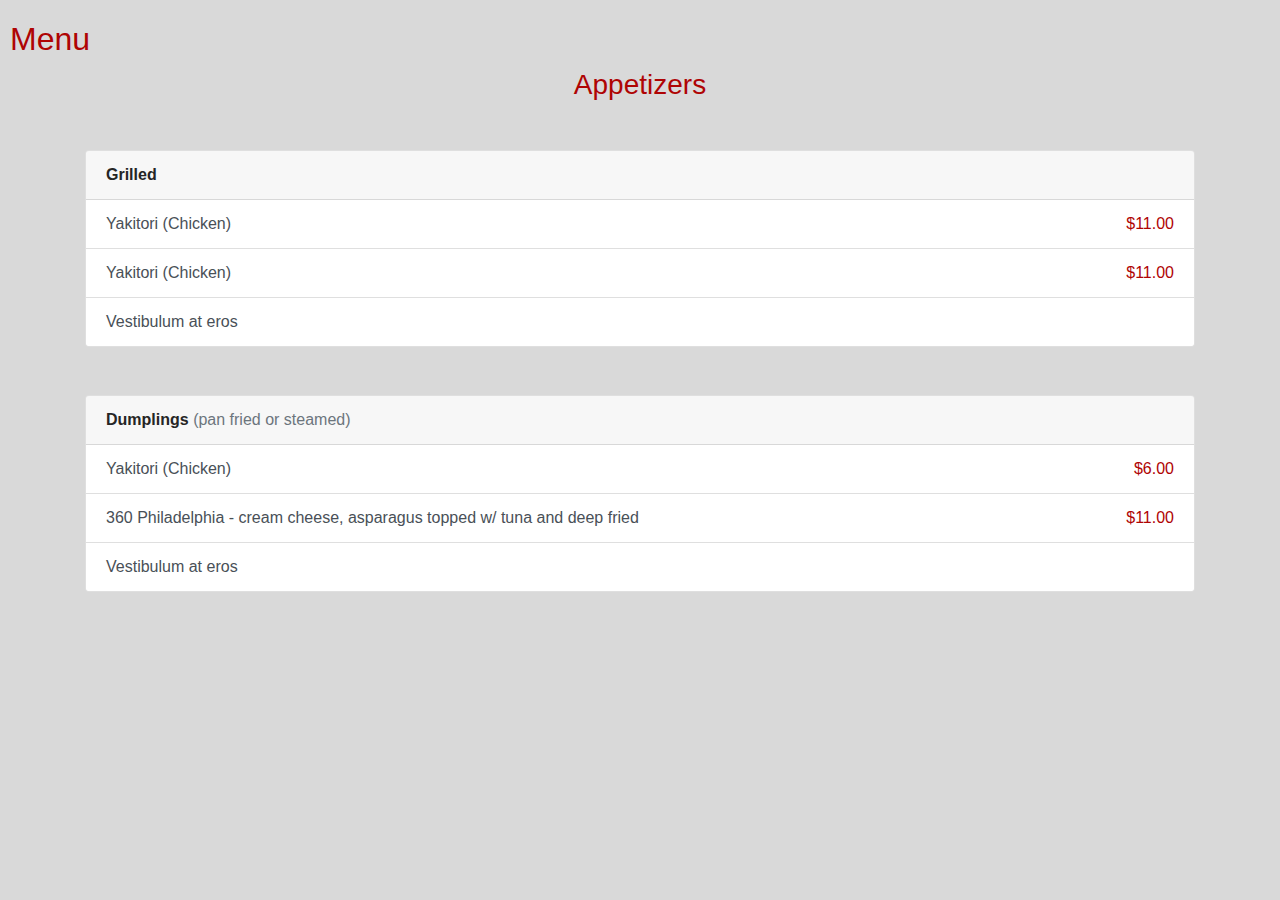
<file: menuPractice.html>
<!DOCTYPE html>
<html lang="en">
<head>
    <meta charset="UTF-8">
    <meta name="viewport" content="width=device-width, initial-scale=1.0">
    <!-- Include Bootstrap CSS -->
    <link rel="stylesheet" href="https://stackpath.bootstrapcdn.com/bootstrap/4.4.1/css/bootstrap.min.css"
        integrity="sha384-Vkoo8x4CGsO3+Hhxv8T/Q5PaXtkKtu6ug5TOeNV6gBiFeWPGFN9MuhOf23Q9Ifjh" crossorigin="anonymous">
    <!-- Include personal stylesheet -->
    <link rel="stylesheet" href="styles.css">
    <title>My Menu practice</title>
</head>
<body>
    <section id="menu">
        <h2>Menu</h2>

        <div class="menu-selection">
            <h3 class="text-center">Appetizers</h3>
            <div class="container">
                <div class="row my-5">
                    <div class="col-12">
                        <div class="card">
                            <div class="card-header">
                                <span><strong>Grilled</strong></span>
                            </div>
    
                            <ul class="list-group list-group-flush">
                                <li class="list-group-item list-group-item-action">Yakitori (Chicken) <span class='price float-right'>$11.00</span></li>
                                <li class="list-group-item list-group-item-action">Yakitori (Chicken) <span class='price float-right'>$11.00</span></li>
                                <li class="list-group-item list-group-item-action">Vestibulum at eros</li>
                            </ul>
                        </div>
                    </div>
                </div>

                <div class="row my-5">
                    <div class="col-12">
                        <div class="card">
                            <div class="card-header">
                                <span><strong>Dumplings</strong></span>
                                <span class="card-subtitle mb-2 text-muted">(pan fried or steamed)</span>
                            </div>
                
                            <ul class="list-group list-group-flush">
                                <li class="list-group-item list-group-item-action">Yakitori (Chicken) <span
                                        class='price float-right'>$6.00</span></li>
                                <li class="list-group-item list-group-item-action">360 Philadelphia - cream cheese, asparagus topped w/
                                    tuna and deep fried <span class='price float-right'>$11.00</span></li>
                                <li class="list-group-item list-group-item-action">Vestibulum at eros</li>
                            </ul>
                        </div>
                    </div>
                </div>

            </div>
        
        </div>
    
    </section>
</body>
</html>
</file>
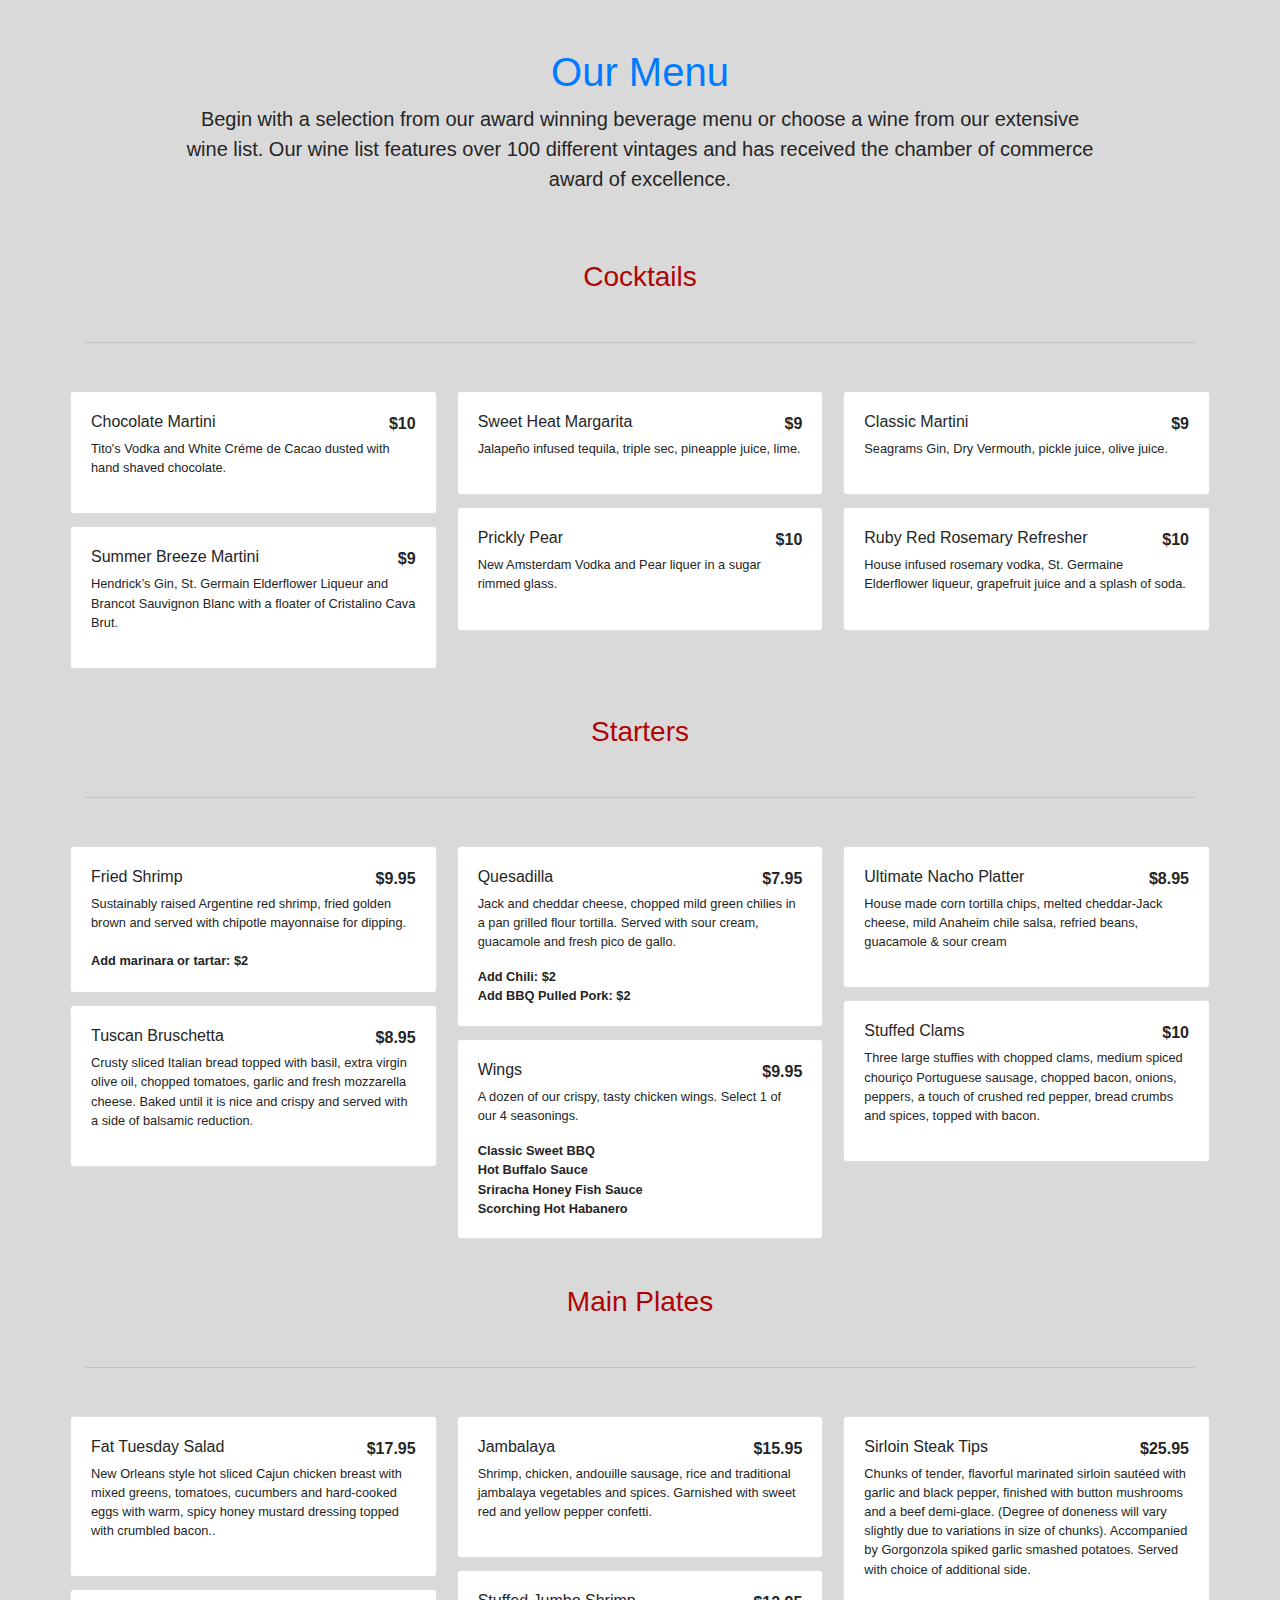
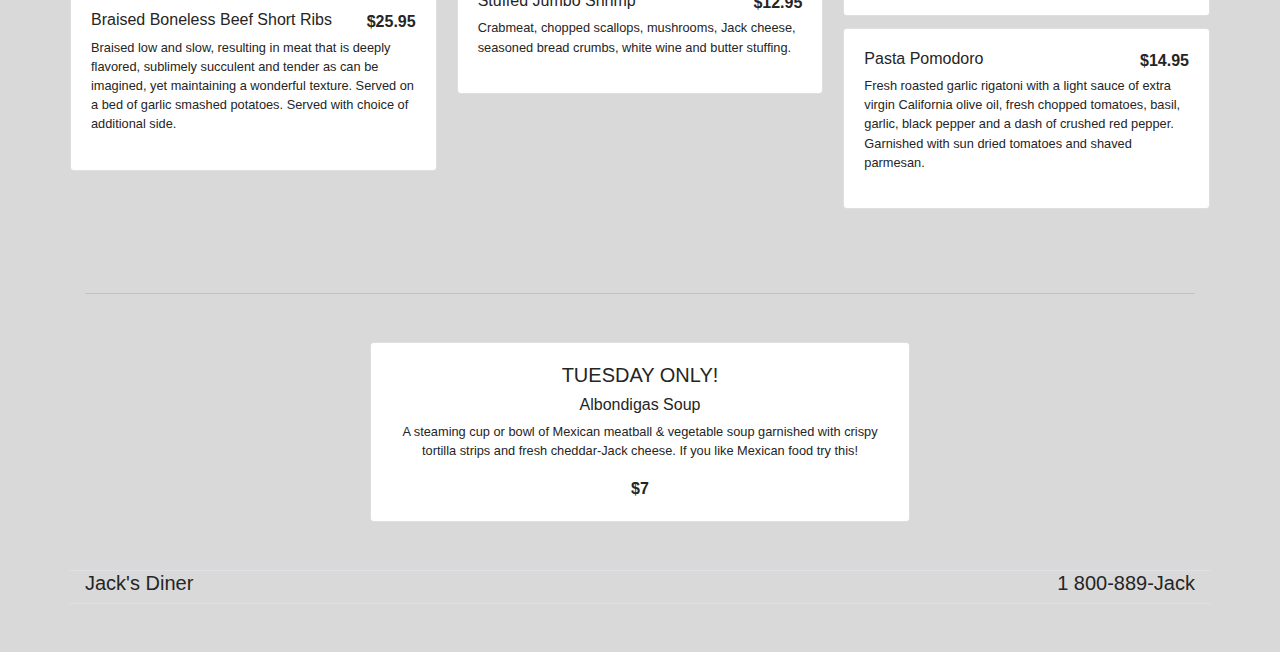
<file: playground.html>
<!DOCTYPE html>
<html lang="en">
<head>
    <meta charset="UTF-8">
    <meta name="viewport" content="width=device-width, initial-scale=1.0">
    <!-- Include Bootstrap CSS -->
    <link rel="stylesheet" href="https://stackpath.bootstrapcdn.com/bootstrap/4.4.1/css/bootstrap.min.css"
        integrity="sha384-Vkoo8x4CGsO3+Hhxv8T/Q5PaXtkKtu6ug5TOeNV6gBiFeWPGFN9MuhOf23Q9Ifjh" crossorigin="anonymous">
    <!-- Include personal stylesheet -->
    <link rel="stylesheet" href="styles.css">
    <title>Menu Practice</title>
</head>
<body>
   
<div class="container py-5">
    <div class="row">
        <div class="col-lg-10 mx-auto col-12 text-center mb-3">
            <h1 class="mt-0 text-primary">Our Menu</h1>
            <p class="lead">Begin with a selection from our award winning beverage menu or choose a wine from our
                extensive wine list. Our wine list features over 100 different vintages and has received the chamber of
                commerce award of excellence.</p>
        </div>
        <div class="col-12 mt-4">
            <h3 class="text-center">Cocktails</h3>
            <hr class="accent my-5">
        </div>
        <div class="card-columns">
            <div class="card card-body">
                <span class="float-right font-weight-bold">$10</span>
                <h6 class="text-truncate">Chocolate Martini</h6>
                <p class="small">Tito's Vodka and White Créme de Cacao dusted with hand shaved chocolate.</p>
            </div>
            <div class="card card-body">
                <span class="float-right font-weight-bold">$9</span>
                <h6 class="text-truncate">Summer Breeze Martini</h6>
                <p class="small">Hendrick’s Gin, St. Germain Elderflower Liqueur and Brancot Sauvignon Blanc with a
                    floater of Cristalino Cava Brut.</p>
            </div>
            <div class="card card-body">
                <span class="float-right font-weight-bold">$9</span>
                <h6 class="text-truncate">Sweet Heat Margarita</h6>
                <p class="small">Jalapeño infused tequila, triple sec, pineapple juice, lime.</p>
            </div>
            <div class="card card-body">
                <span class="float-right font-weight-bold">$10</span>
                <h6 class="text-truncate">Prickly Pear</h6>
                <p class="small">New Amsterdam Vodka and Pear liquer in a sugar rimmed glass.</p>
            </div>
            <div class="card card-body">
                <span class="float-right font-weight-bold">$9</span>
                <h6>Classic Martini</h6>
                <p class="small">Seagrams Gin, Dry Vermouth, pickle juice, olive juice.</p>
            </div>
            <div class="card card-body">
                <span class="float-right font-weight-bold">$10</span>
                <h6 class="text-truncate">Ruby Red Rosemary Refresher</h6>
                <p class="small">House infused rosemary vodka, St. Germaine Elderflower liqueur, grapefruit juice and a
                    splash of soda.</p>
            </div>
        </div>
        <div class="col-12 mt-4">
            <h3 class="text-center">Starters</h3>
            <hr class="accent my-5">
        </div>
        <div class="card-columns">
            <div class="card card-body">
                <span class="float-right font-weight-bold">$9.95</span>
                <h6 class="text-truncate">Fried Shrimp</h6>
                <p class="small">Sustainably raised Argentine red shrimp, fried golden brown and served with chipotle
                    mayonnaise for dipping.</p>
                <span class="font-weight-bold small">Add marinara or tartar: $2</span>
            </div>
            <div class="card card-body">
                <span class="float-right font-weight-bold">$8.95</span>
                <h6 class="text-truncate">Tuscan Bruschetta</h6>
                <p class="small">Crusty sliced Italian bread topped with basil, extra virgin olive oil, chopped
                    tomatoes, garlic and fresh mozzarella cheese. Baked until it is nice and crispy and served with a
                    side of balsamic reduction.</p>
            </div>
            <div class="card card-body">
                <span class="float-right font-weight-bold">$7.95</span>
                <h6 class="text-truncate">Quesadilla</h6>
                <p class="small">Jack and cheddar cheese, chopped mild green chilies in a pan grilled flour tortilla.
                    Served with sour cream, guacamole and fresh pico de gallo.</p>
                <div class="font-weight-bold small">Add Chili: $2</div>
                <div class="font-weight-bold small">Add BBQ Pulled Pork: $2</div>
            </div>
            <div class="card card-body">
                <span class="float-right font-weight-bold">$9.95</span>
                <h6 class="text-truncate">Wings</h6>
                <p class="small">A dozen of our crispy, tasty chicken wings. Select 1 of our 4 seasonings.</p>
                <div class="font-weight-bold small">Classic Sweet BBQ</div>
                <div class="font-weight-bold small">Hot Buffalo Sauce</div>
                <div class="font-weight-bold small">Sriracha Honey Fish Sauce</div>
                <div class="font-weight-bold small">Scorching Hot Habanero</div>
            </div>
            <div class="card card-body">
                <span class="float-right font-weight-bold">$8.95</span>
                <h6 class="text-truncate">Ultimate Nacho Platter</h6>
                <p class="small"> House made corn tortilla chips, melted cheddar-Jack cheese, mild Anaheim chile salsa,
                    refried beans, guacamole &amp; sour cream</p>
            </div>
            <div class="card card-body">
                <span class="float-right font-weight-bold">$10</span>
                <h6 class="text-truncate">Stuffed Clams</h6>
                <p class="small">Three large stuffies with chopped clams, medium spiced chouriço Portuguese sausage,
                    chopped bacon, onions, peppers, a touch of crushed red pepper, bread crumbs and spices, topped with
                    bacon.</p>
            </div>
        </div>
        <div class="col-12 mt-4">
            <h3 class="text-center">Main Plates</h3>
            <hr class="accent my-5">
        </div>
        <div class="card-columns">
            <div class="card card-body">
                <span class="float-right font-weight-bold">$17.95</span>
                <h6 class="text-underline">Fat Tuesday Salad</h6>
                <p class="small">New Orleans style hot sliced Cajun chicken breast with mixed greens, tomatoes,
                    cucumbers and hard-cooked eggs with warm, spicy honey mustard dressing topped with crumbled bacon..
                </p>
                <span class="font-weight-bold small"></span>
            </div>
            <div class="card card-body">
                <span class="float-right font-weight-bold">$25.95</span>
                <h6>Braised Boneless Beef Short Ribs</h6>
                <p class="small"> Braised low and slow, resulting in meat that is deeply flavored, sublimely succulent
                    and tender as can be imagined, yet maintaining a wonderful texture. Served on a bed of garlic
                    smashed potatoes. Served with choice of additional side. </p>
            </div>
            <div class="card card-body">
                <span class="float-right font-weight-bold">$15.95</span>
                <h6>Jambalaya</h6>
                <p class="small"> Shrimp, chicken, andouille sausage, rice and traditional jambalaya vegetables and
                    spices. Garnished with sweet red and yellow pepper confetti.</p>
            </div>
            <div class="card card-body">
                <span class="float-right font-weight-bold">$12.95</span>
                <h6>Stuffed Jumbo Shrimp</h6>
                <p class="small"> Crabmeat, chopped scallops, mushrooms, Jack cheese, seasoned bread crumbs, white wine
                    and butter stuffing. </p>
            </div>
            <div class="card card-body">
                <span class="float-right font-weight-bold">$25.95</span>
                <h6>Sirloin Steak Tips</h6>
                <p class="small"> Chunks of tender, flavorful marinated sirloin sautéed with garlic and black pepper,
                    finished with button mushrooms and a beef demi-glace. (Degree of doneness will vary slightly due to
                    variations in size of chunks). Accompanied by Gorgonzola spiked garlic smashed potatoes. Served with
                    choice of additional side.</p>
            </div>
            <div class="card card-body">
                <span class="float-right font-weight-bold">$14.95</span>
                <h6>Pasta Pomodoro</h6>
                <p class="small"> Fresh roasted garlic rigatoni with a light sauce of extra virgin California olive oil,
                    fresh chopped tomatoes, basil, garlic, black pepper and a dash of crushed red pepper. Garnished with
                    sun dried tomatoes and shaved parmesan. </p>
            </div>
        </div>
        <div class="col-12 mt-4">
            <hr class="accent my-5">
        </div>
        <div class="col-6 mx-auto">
            <div class="card card-body text-center">
                <h5 class="text-uppercase">Tuesday Only!</h5>
                <h6>Albondigas Soup</h6>
                <p class="small"> A steaming cup or bowl of Mexican meatball &amp; vegetable soup garnished with crispy
                    tortilla strips and fresh cheddar-Jack cheese. If you like Mexican food try this!</p>
                <span class="float-right font-weight-bold">$7</span>
            </div>
        </div>
        <div class="col-12 mt-5 border border-right-0 border-left-0">
            <div class="row">
                <div class="col h5">Jack's Diner</div>
                <div class="col h5 text-right">1 800-889-Jack</div>
            </div>
        </div>
    </div>
</div>

</body>
</html>
</file>
<file: static/css/styles.css>
/* GLOBAL STYLES
-------------------------------------------------- */
/* Padding below the footer and lighter body text */

body {
  padding-top: 3rem;
  padding-bottom: 3rem;
  color: #5a5a5a;
}

::selection {
  background: #ffb7b7;
}

/* CUSTOMIZE THE CAROUSEL
-------------------------------------------------- */

/* Carousel base class */
.carousel {
  margin-bottom: 4rem;
}
/* Since positioning the image, we need to help out the caption */
.carousel-caption {
  bottom: 3rem;
  z-index: 10;
}

/* Declare heights because of positioning of img element */
.carousel-item {
  height: 32rem;
  background-color: #000;
  background-position: center;
  background-size: cover;
}
.carousel-item > img {
  position: absolute;
  top: 0;
  left: 0;
  min-width: 100%;
  height: 32rem;
}
.overlay-image {
  position: absolute;
  bottom: 0;
  left: 0;
  right: 0;
  top: 0px;
  background-position: center;
  background-size: cover;
  opacity: 0.5;
}

/* MARKETING CONTENT
-------------------------------------------------- */

/* Center align the text within the three columns below the carousel */
.marketing .col-lg-4 {
  margin-bottom: 1.5rem;
  text-align: center;
}
.marketing h2 {
  font-weight: 400;
}
.marketing .col-lg-4 p {
  margin-right: .75rem;
  margin-left: .75rem;
}


/* Featurettes
------------------------- */

.featurette-divider {
  margin: 5rem 0; /* Space out the Bootstrap <hr> more */
}

/* Thin out the marketing headings */
.featurette-heading {
  font-weight: 300;
  line-height: 1;
  letter-spacing: -.05rem;
}


/* RESPONSIVE CSS
-------------------------------------------------- */

@media (min-width: 40em) {
  /* Bump up size of carousel content */
  .carousel-caption p {
    margin-bottom: 1.25rem;
    font-size: 1.25rem;
    line-height: 1.4;
  }

  .featurette-heading {
    font-size: 50px;
  }
}

@media (min-width: 62em) {
  .featurette-heading {
    margin-top: 7rem;
  }
}

/* OUR CSS
-------------------------------------------------- */
/*** Overarching stylings ***/
.my-link {
    color: #af0404;
}

.my-link:hover { 
    color:#af0404; 
}

.my-feat {
  border-radius: 5px;
}

.my-divider {
  margin-top: 40px;
  margin-bottom: 40px;
}

/*** Menu stylings ***/
#menu {
    padding: 10px;
}

.menu-selection {
    text-align: left;
}

/* Item numbers and price red style */
.price, .itemNum {
    color: #af0404;
}
</file>
<file: styles.css>
/* Overarching stylings */
body {
    background-color: #d9d9d9 !important;
    color: #252525 !important;
}

h1, h2, h3 {
    color: #af0404 !important;
    margin-top: 10px;
}

#content {
    text-align: center;
    margin-bottom: 20px;
}

/* About */
#about {
    text-align: left;
    max-width: 800px;
    padding: 5px;
    margin: auto;
}

/* Hours Info */
#social {
    display: table;
    margin: 0 auto;
}

.my-link {
    color: #af0404;
}

.my-link:hover { 
    color:#af0404; 
}

/* Image stylings */
#logo-images {
    width: 250px;
    border-radius: 125px;
}

/* Menu stylings */
#menu {
    padding: 10px;
}

.menu-selection {
    text-align: left;
    /* text-align: center; */
}

.price {
    color: #af0404;
}
</file>
